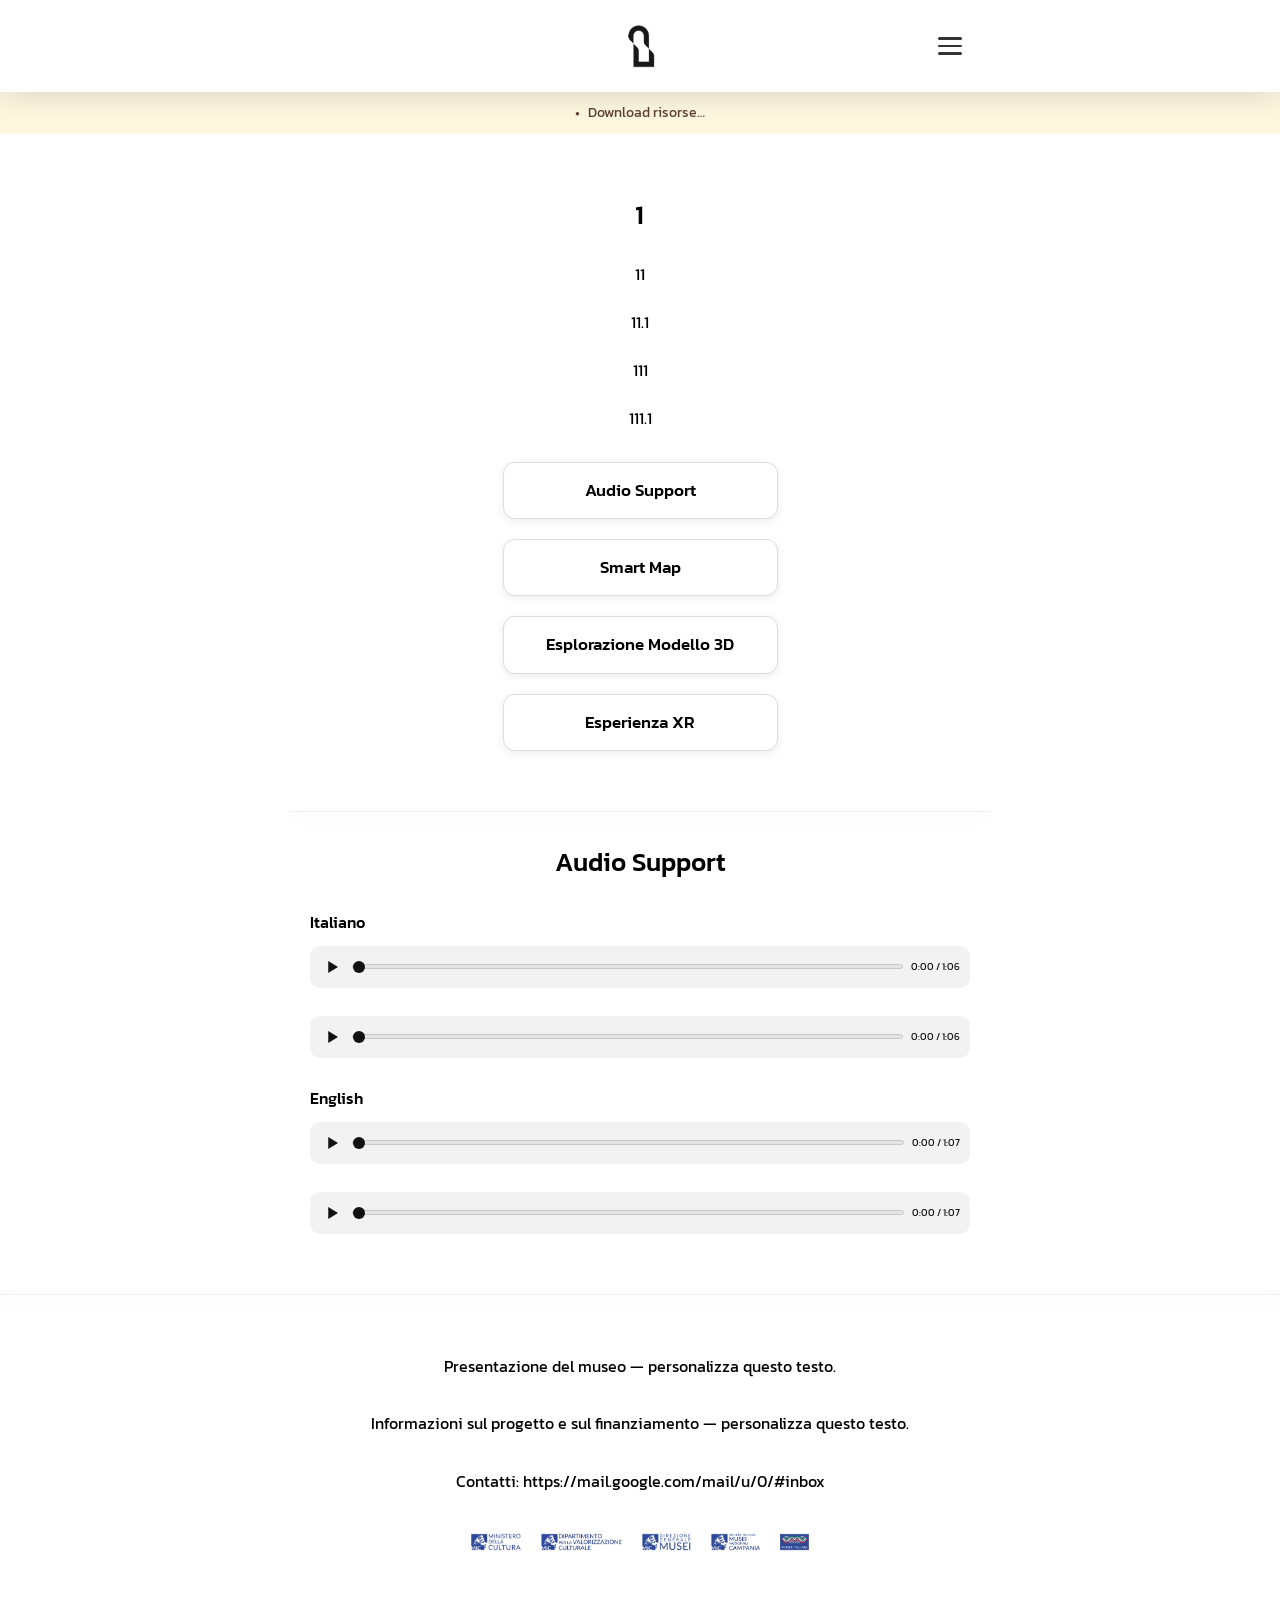
<file: index.html>
<!DOCTYPE html>
<html lang="it">
<head>
  <meta charset="UTF-8" />
  <meta name="viewport" content="width=device-width, initial-scale=1.0, maximum-scale=1.0, user-scalable=no" />
  <title>test da zero — Genius Loci</title>
  <meta name="theme-color" content="#a41d0e" />
  <link rel="preconnect" href="https://fonts.googleapis.com" />
  <link rel="preconnect" href="https://fonts.gstatic.com" crossorigin />
  <link href="https://fonts.googleapis.com/css2?family=Kanit:wght@300;400;500;600;700&display=swap" rel="stylesheet" />
  <link rel="stylesheet" href="./css/style.css" />
<link rel="manifest" href="./manifest.webmanifest"><link rel="apple-touch-icon" href="./images/icon-192.png"></head>
<body><div class="cache-banner" id="cacheBanner" role="status" aria-live="polite"><span class="cache-icon">●</span><span id="cacheText">Download risorse…</span><button id="cacheRetry" hidden>Riprova</button></div>
  <header class="header layout-header" id="top"><div class="header-inner"><div class="header-branding align-center"><img src="./images/3ab4b9b3-a9c4-4017-8905-adec929c5855.png" alt="museum-logo" class="layout-logo" data-logo-height="48" style="height:48px"></div><button class="burger-btn" id="burgerBtn" aria-label="Open menu"><span></span><span></span><span></span></button></div></header>
  <div class="menu-overlay" id="menuOverlay">
</div>
  <nav class="burger-menu" id="burgerMenu" data-filter-location="true" data-filter-placeholder="Seleziona il piano">
<div class="menu-header">
<img src="./images/3ab4b9b3-a9c4-4017-8905-adec929c5855.png" alt="museum-logo" class="layout-logo" data-logo-height="48" style="height:48px">
<button class="menu-close" id="menuClose" aria-label="Close menu">&times;</button>
</div>
<ul class="menu-list" id="menuList">
</ul>
<ul class="menu-list"><li class="menu-divider" aria-hidden="true"></li><li><a class="menu-link" id="menuColophon" href="./colophon/">Colophon</a></li></ul></nav>
  <main class="main-content">
<section class="section room-section" id="roomSection">
<h2 class="room-title" id="roomTitle">
</h2>
<div id="roomTexts"></div>
<div class="room-buttons" id="roomButtons"></div>
</section>
<section class="section audio-section" id="audio-support" hidden>
<h2 class="section-title">Audio Support</h2><div id="roomAudio"></div>
</section>
<section class="section video-section" id="video" hidden>
<h2 class="section-title">Video</h2><div id="roomVideo"></div>
</section>
<section class="section pdf-section" id="approfondimenti" hidden>
<h2 class="section-title">Approfondimenti</h2><div id="roomPDF"></div>
</section>
</main>
  <footer class="footer layout-footer"><div class="layout-footer-block align-center type-text" style="--footer-block-gap:20px;--footer-after-gap:32px;--footer-block-size:var(--style-footerSize)"><p class="layout-footer-text">Presentazione del museo — personalizza questo testo.</p></div><div class="layout-footer-block align-center type-text" style="--footer-block-gap:20px;--footer-after-gap:32px;--footer-block-size:var(--style-footerSize)"><p class="layout-footer-text">Informazioni sul progetto e sul finanziamento — personalizza questo testo.</p></div><div class="layout-footer-block align-center type-text" style="--footer-block-gap:20px;--footer-after-gap:32px;--footer-block-size:var(--style-footerSize)"><p class="layout-footer-text">Contatti: https://mail.google.com/mail/u/0/#inbox</p></div><div class="layout-footer-block align-center type-logos" style="--footer-block-gap:20px;--footer-after-gap:32px;--footer-block-size:var(--style-footerSize)"><div class="footer-logo-row align-center"><span class="footer-logo-cell"><img src="./images/partner-1.png" alt="Partner 1" class="layout-logo" data-logo-height="32" style="height:32px"></span><span class="footer-logo-cell"><img src="./images/partner-2.png" alt="Partner 2" class="layout-logo" data-logo-height="32" style="height:32px"></span><span class="footer-logo-cell"><img src="./images/partner-3.png" alt="Partner 3" class="layout-logo" data-logo-height="32" style="height:32px"></span><span class="footer-logo-cell"><img src="./images/partner-4.png" alt="Partner 4" class="layout-logo" data-logo-height="32" style="height:32px"></span><span class="footer-logo-cell"><img src="./images/partner-5.png" alt="Partner 5" class="layout-logo" data-logo-height="32" style="height:32px"></span></div></div></footer>
  <button class="back-to-top" id="backToTop" aria-label="Back to top">
<svg width="24" height="24" viewBox="0 0 24 24" fill="none" stroke="currentColor" stroke-width="2.5" stroke-linecap="round" stroke-linejoin="round">
<polyline points="18 15 12 9 6 15">
</polyline>
</svg>
</button>
  <script src="./js/app.js">
</script>
</body>
</html>
</file>
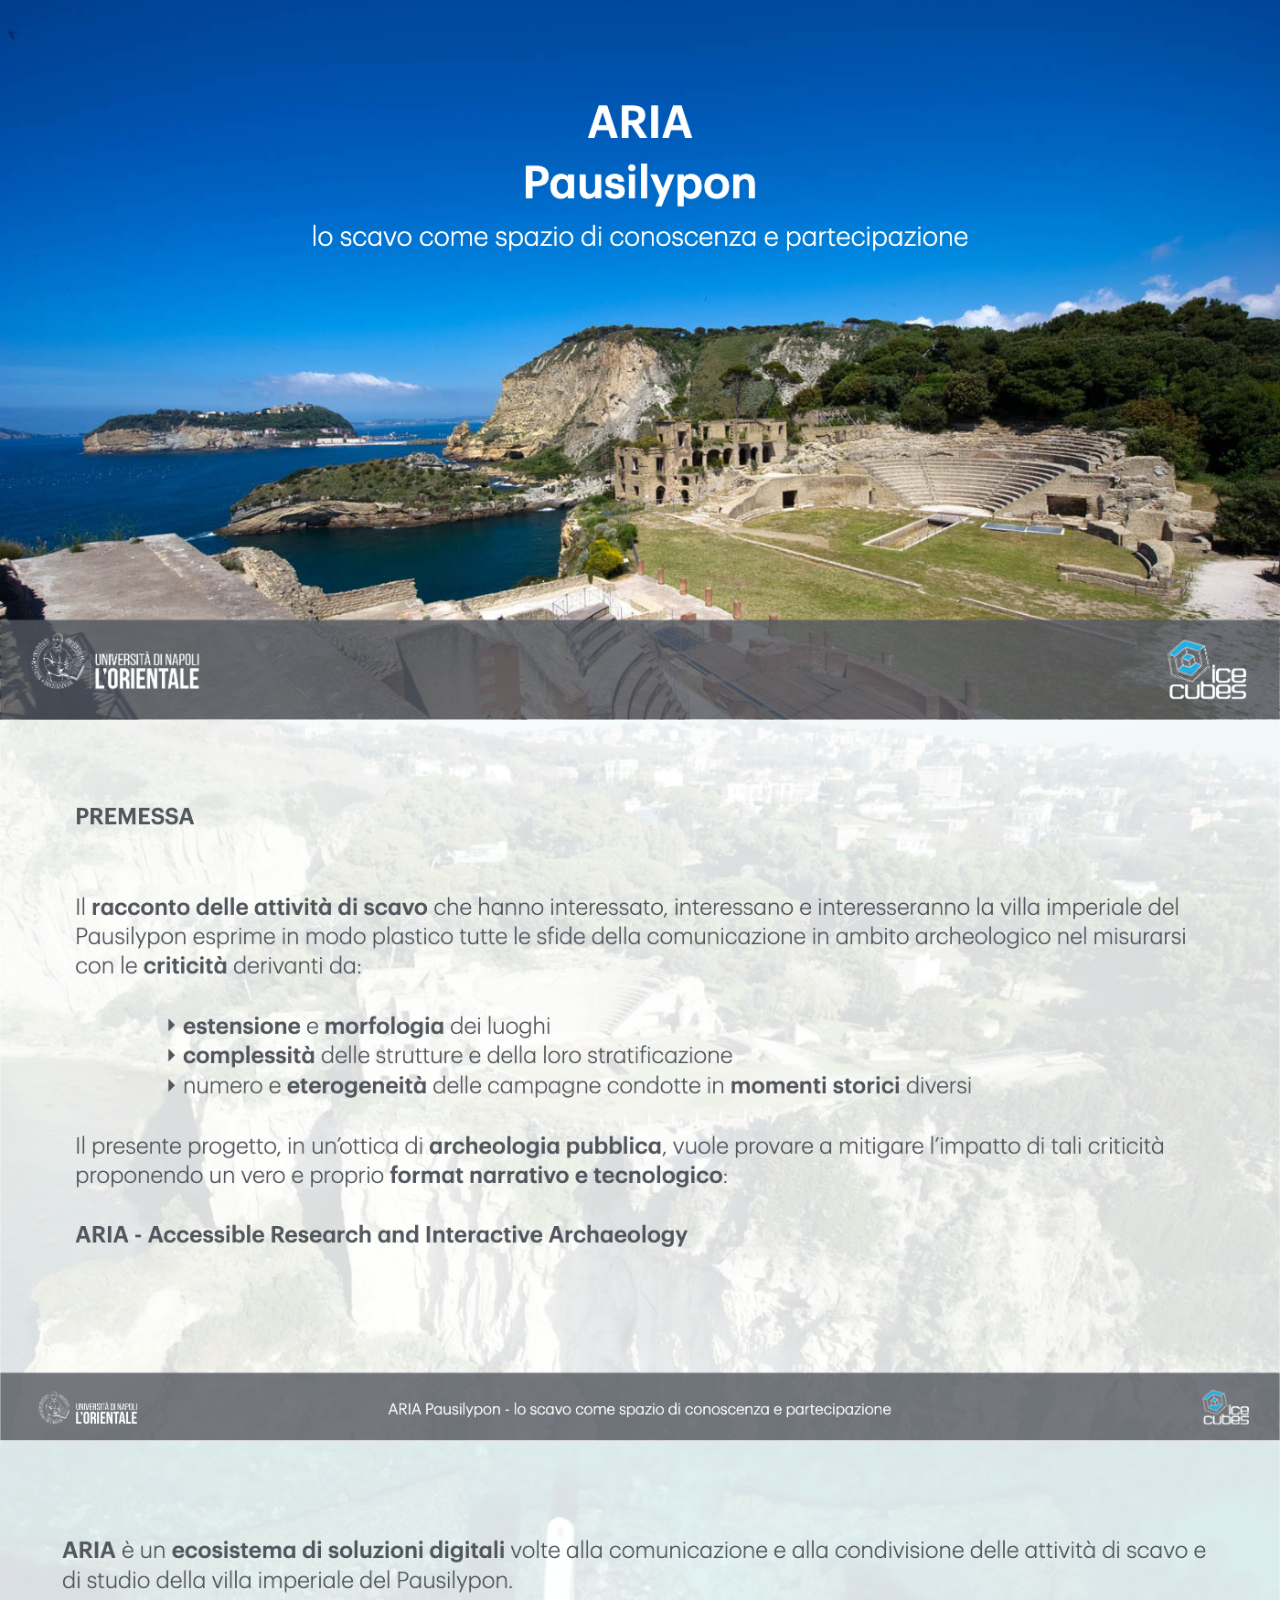
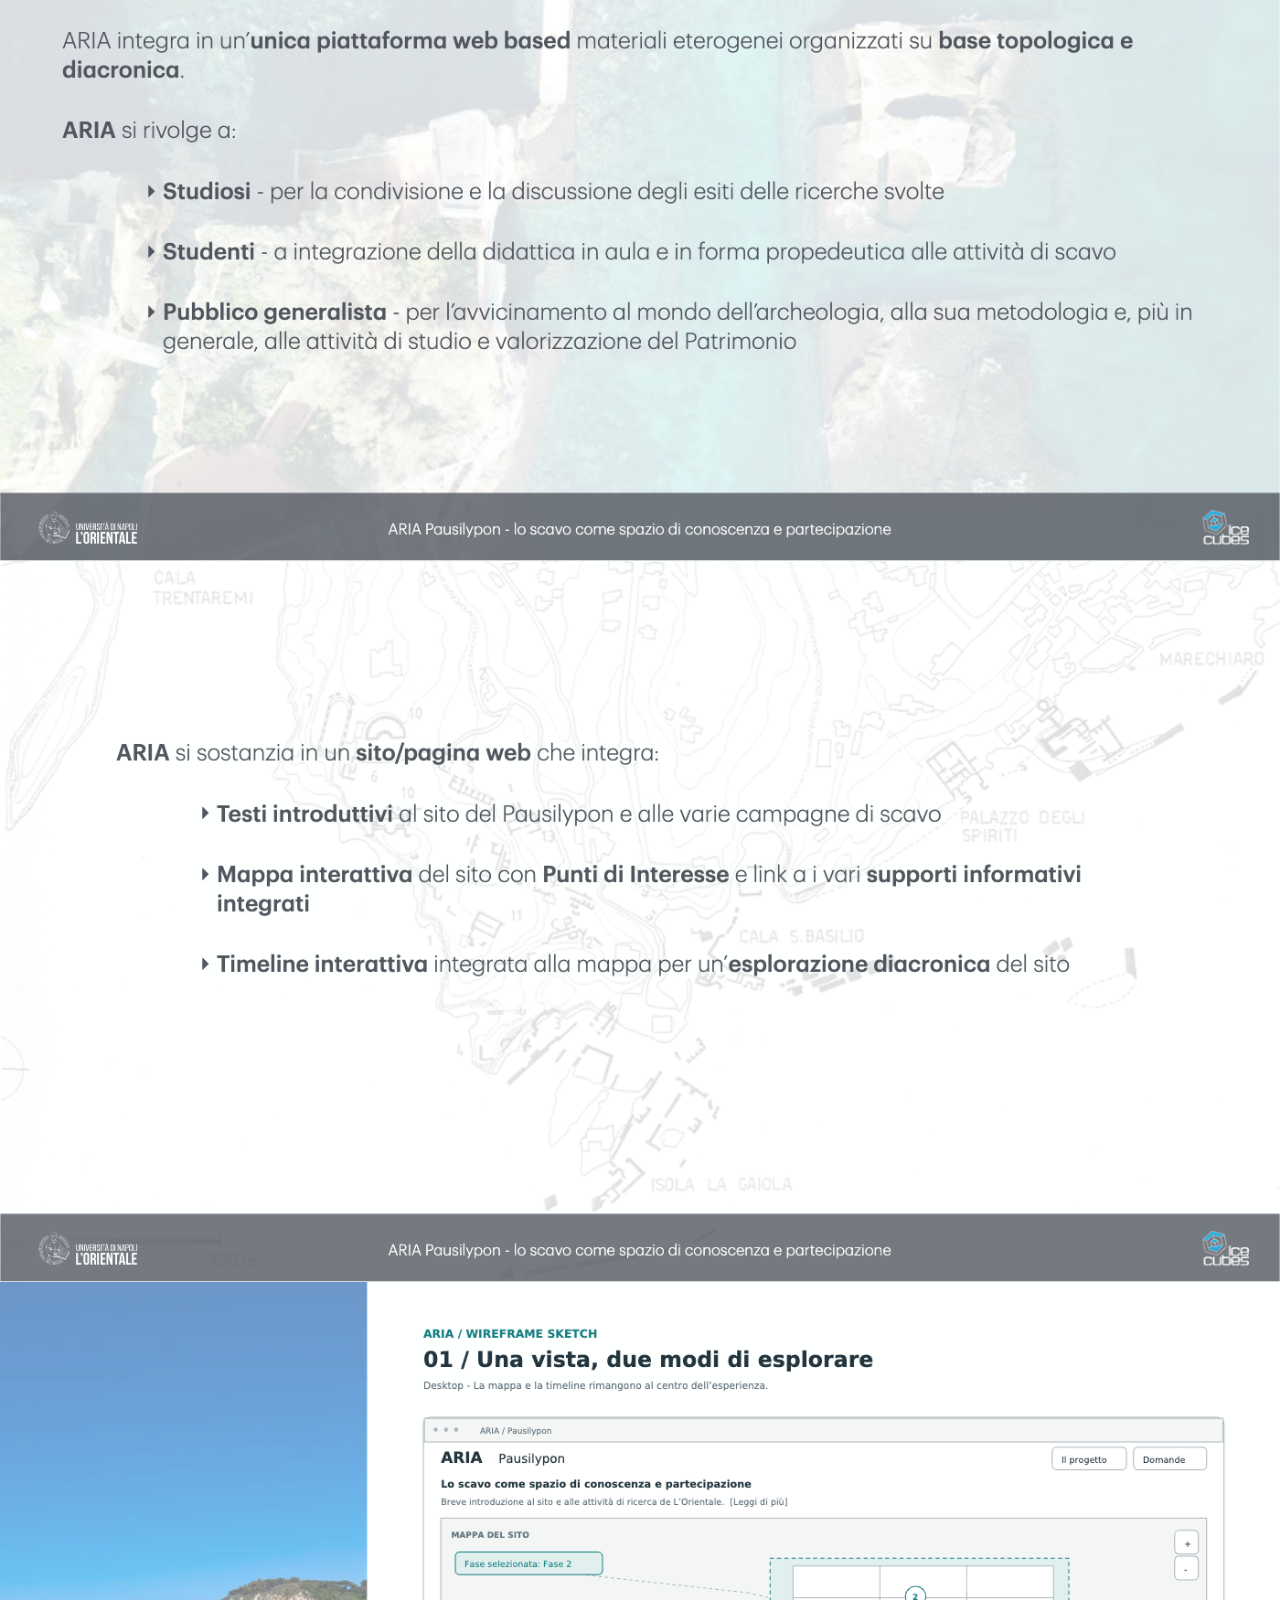
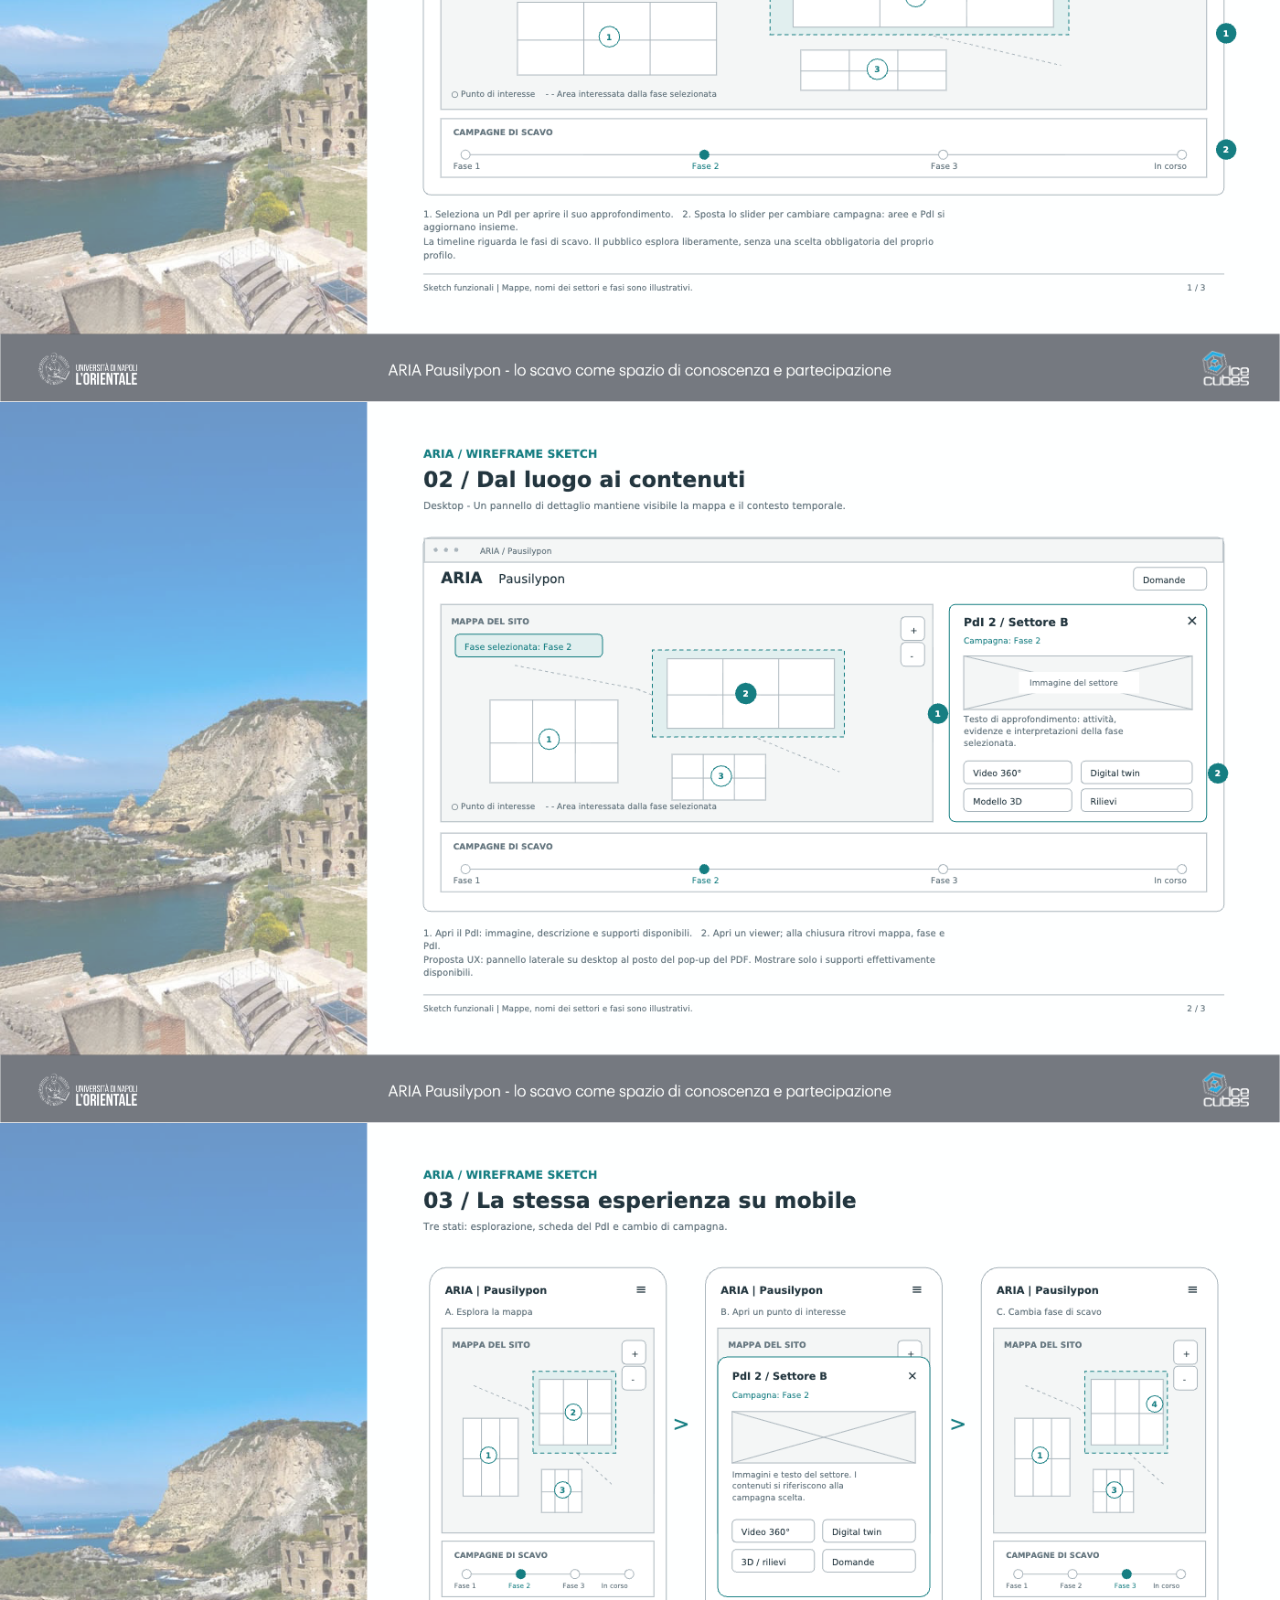
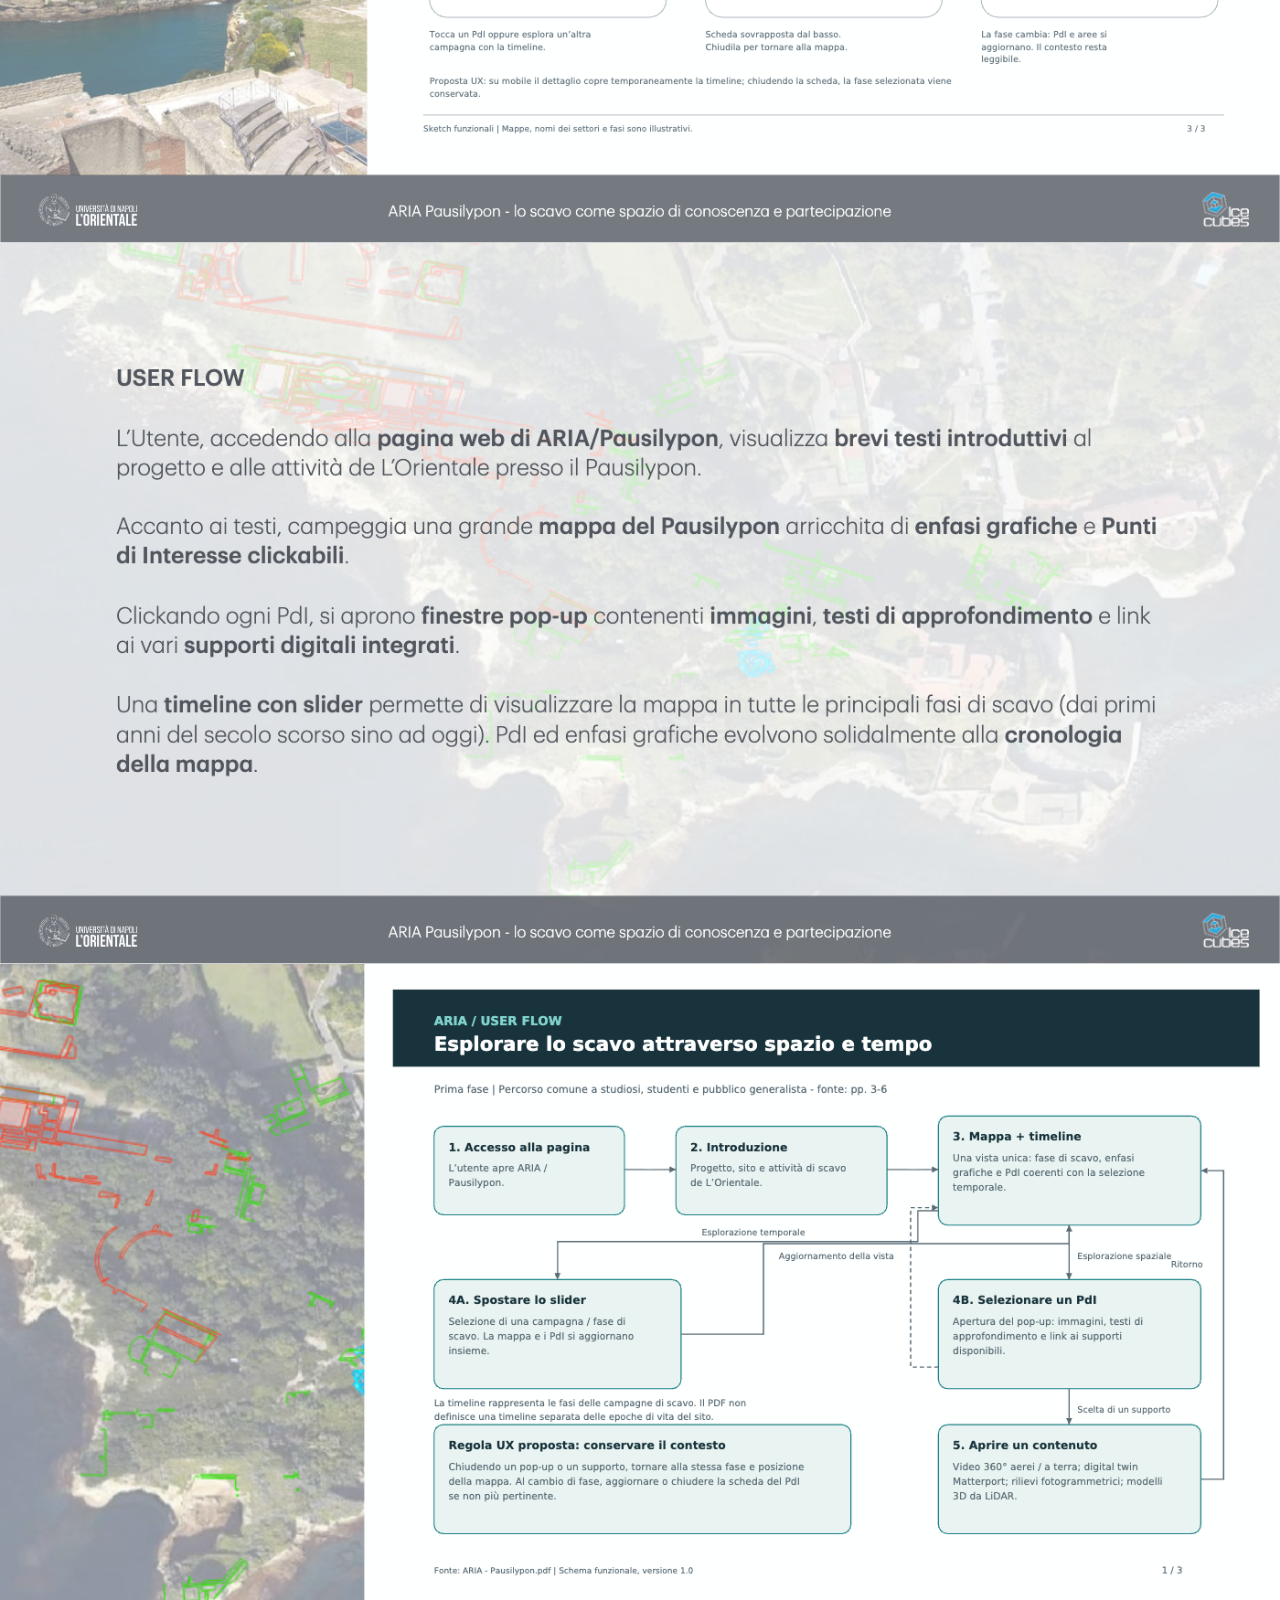
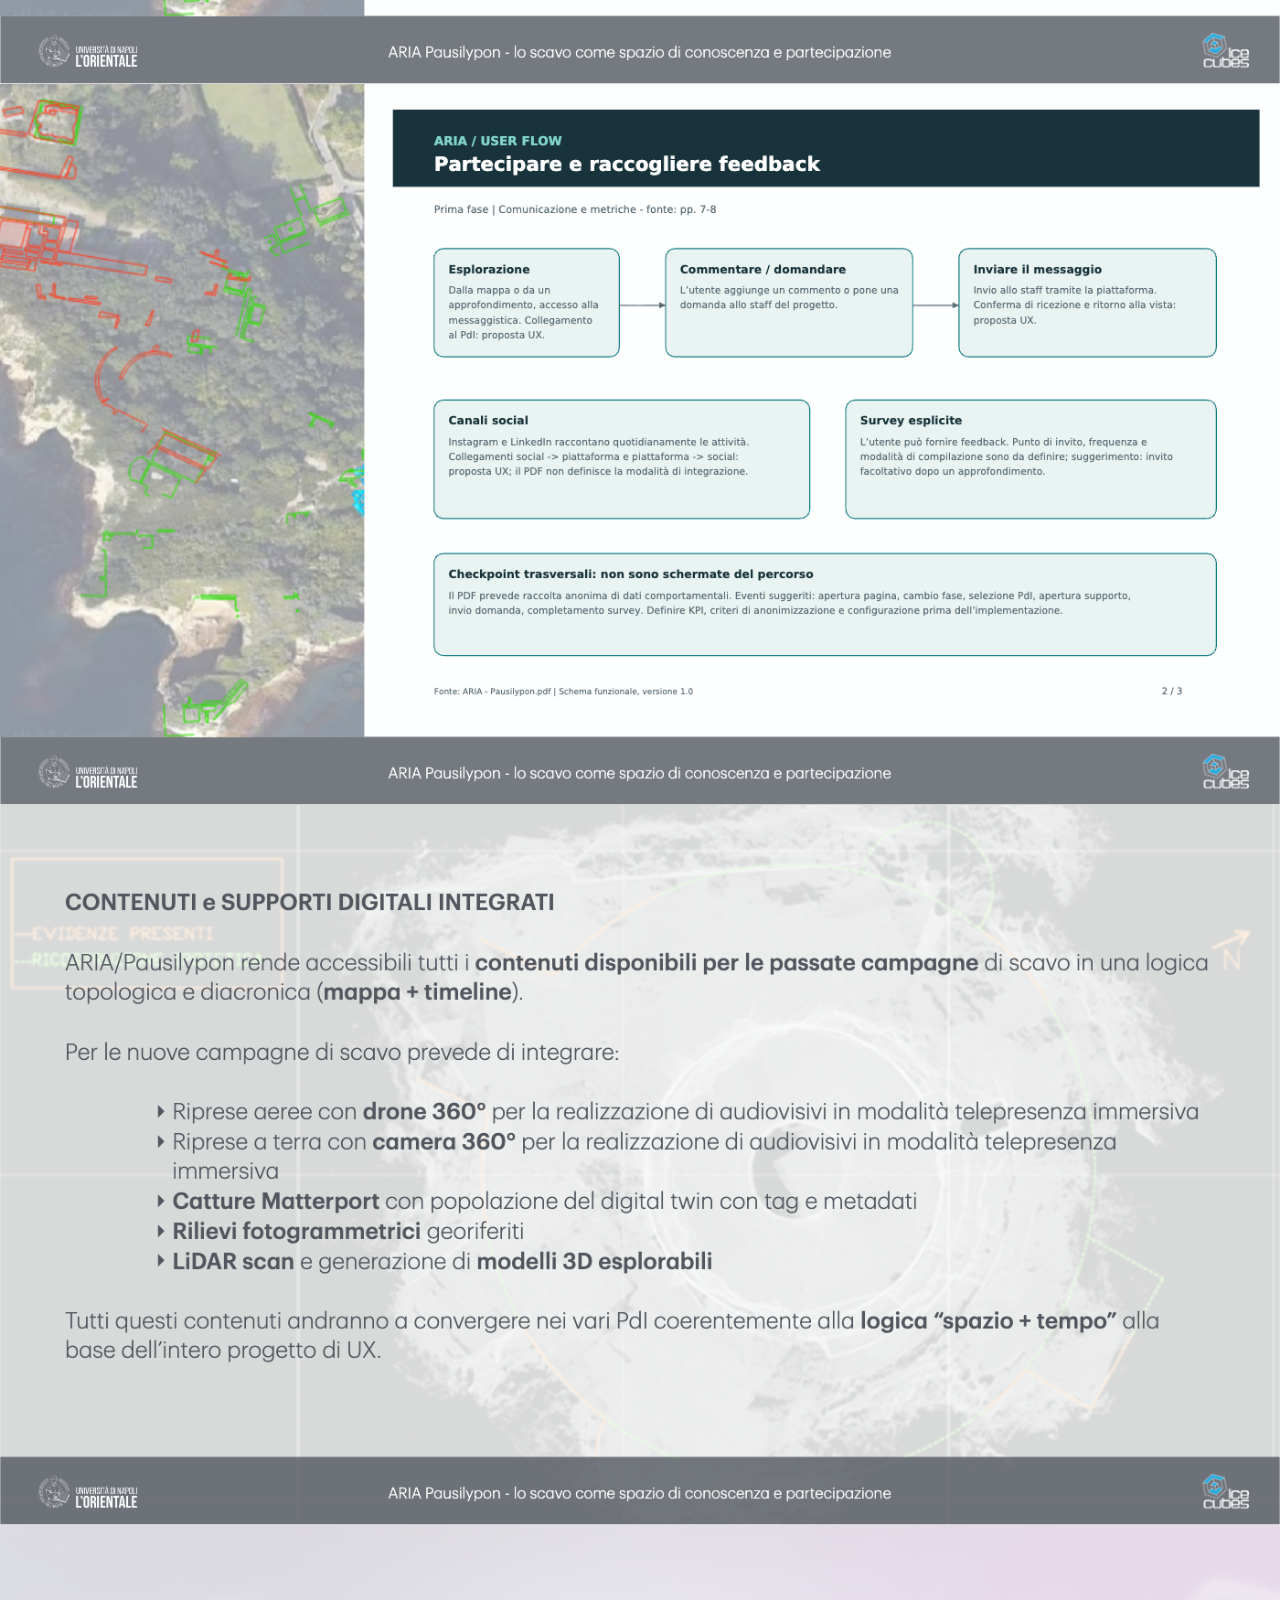
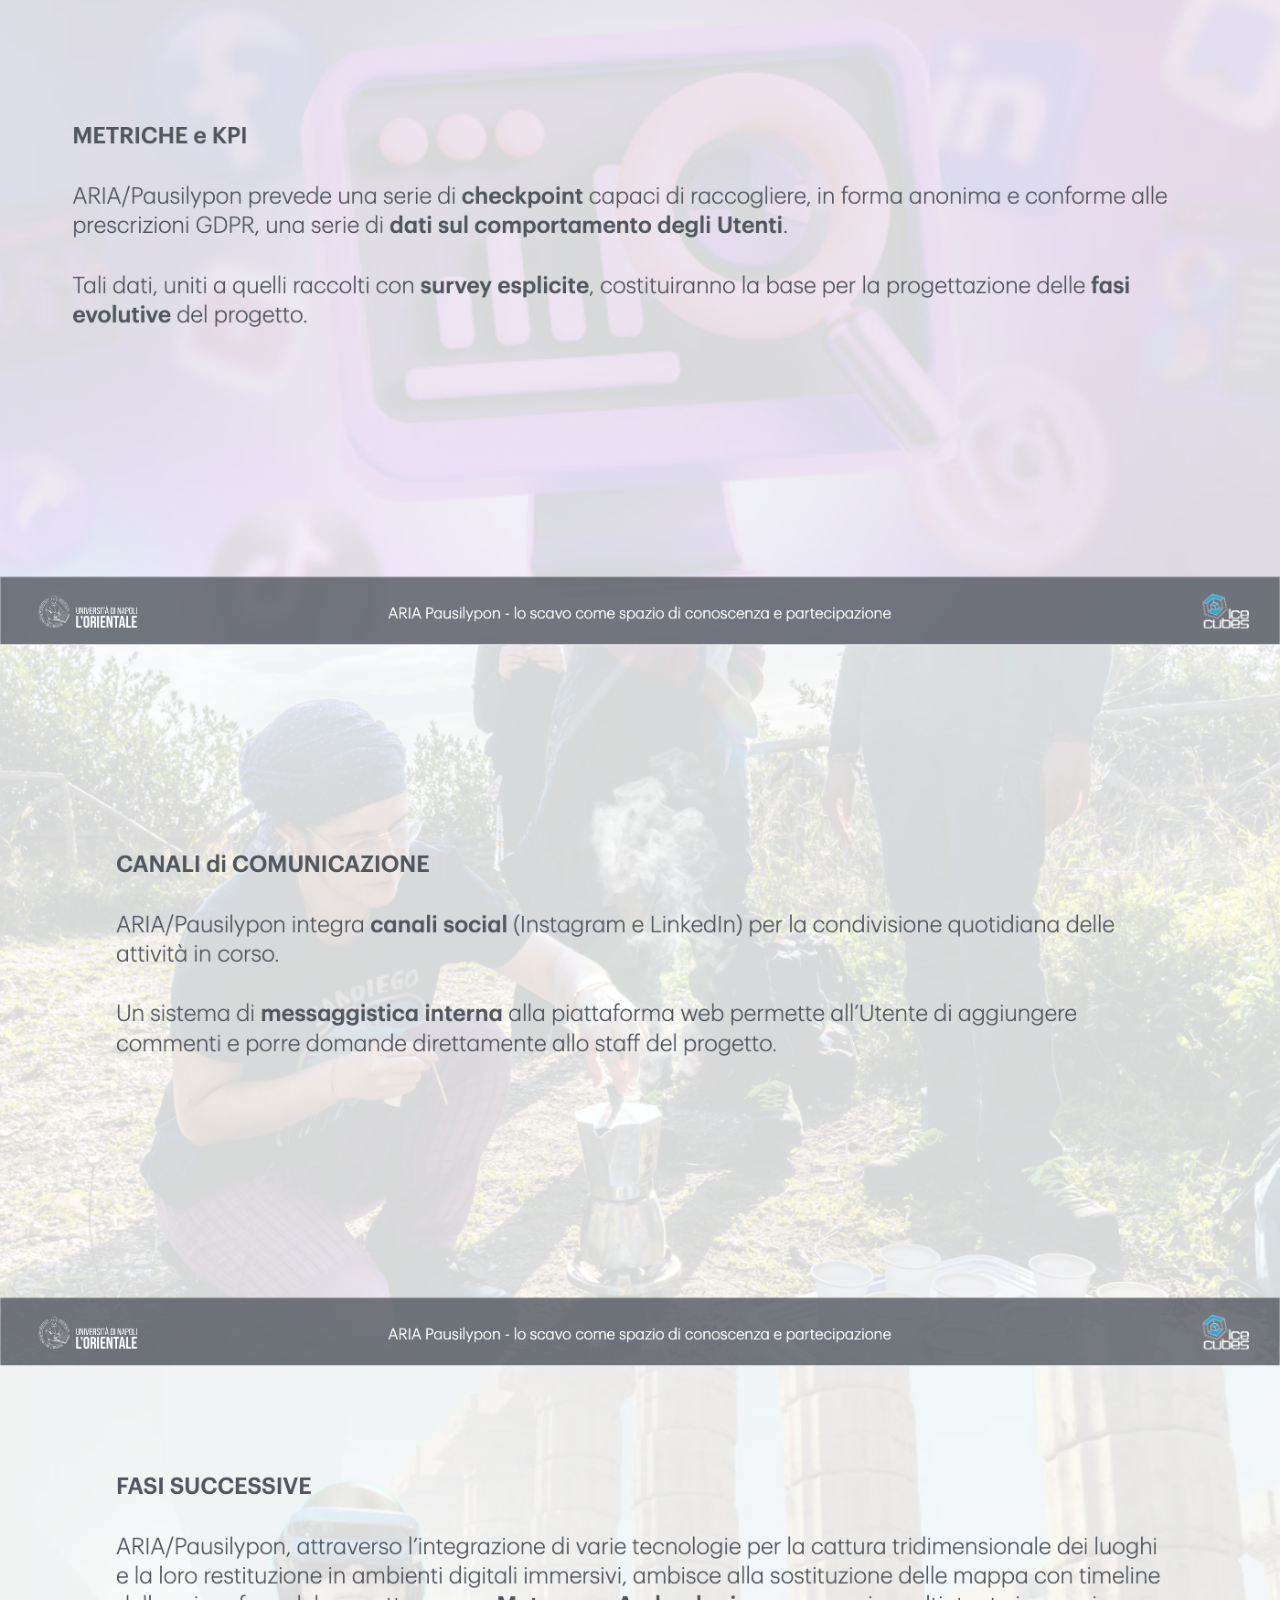
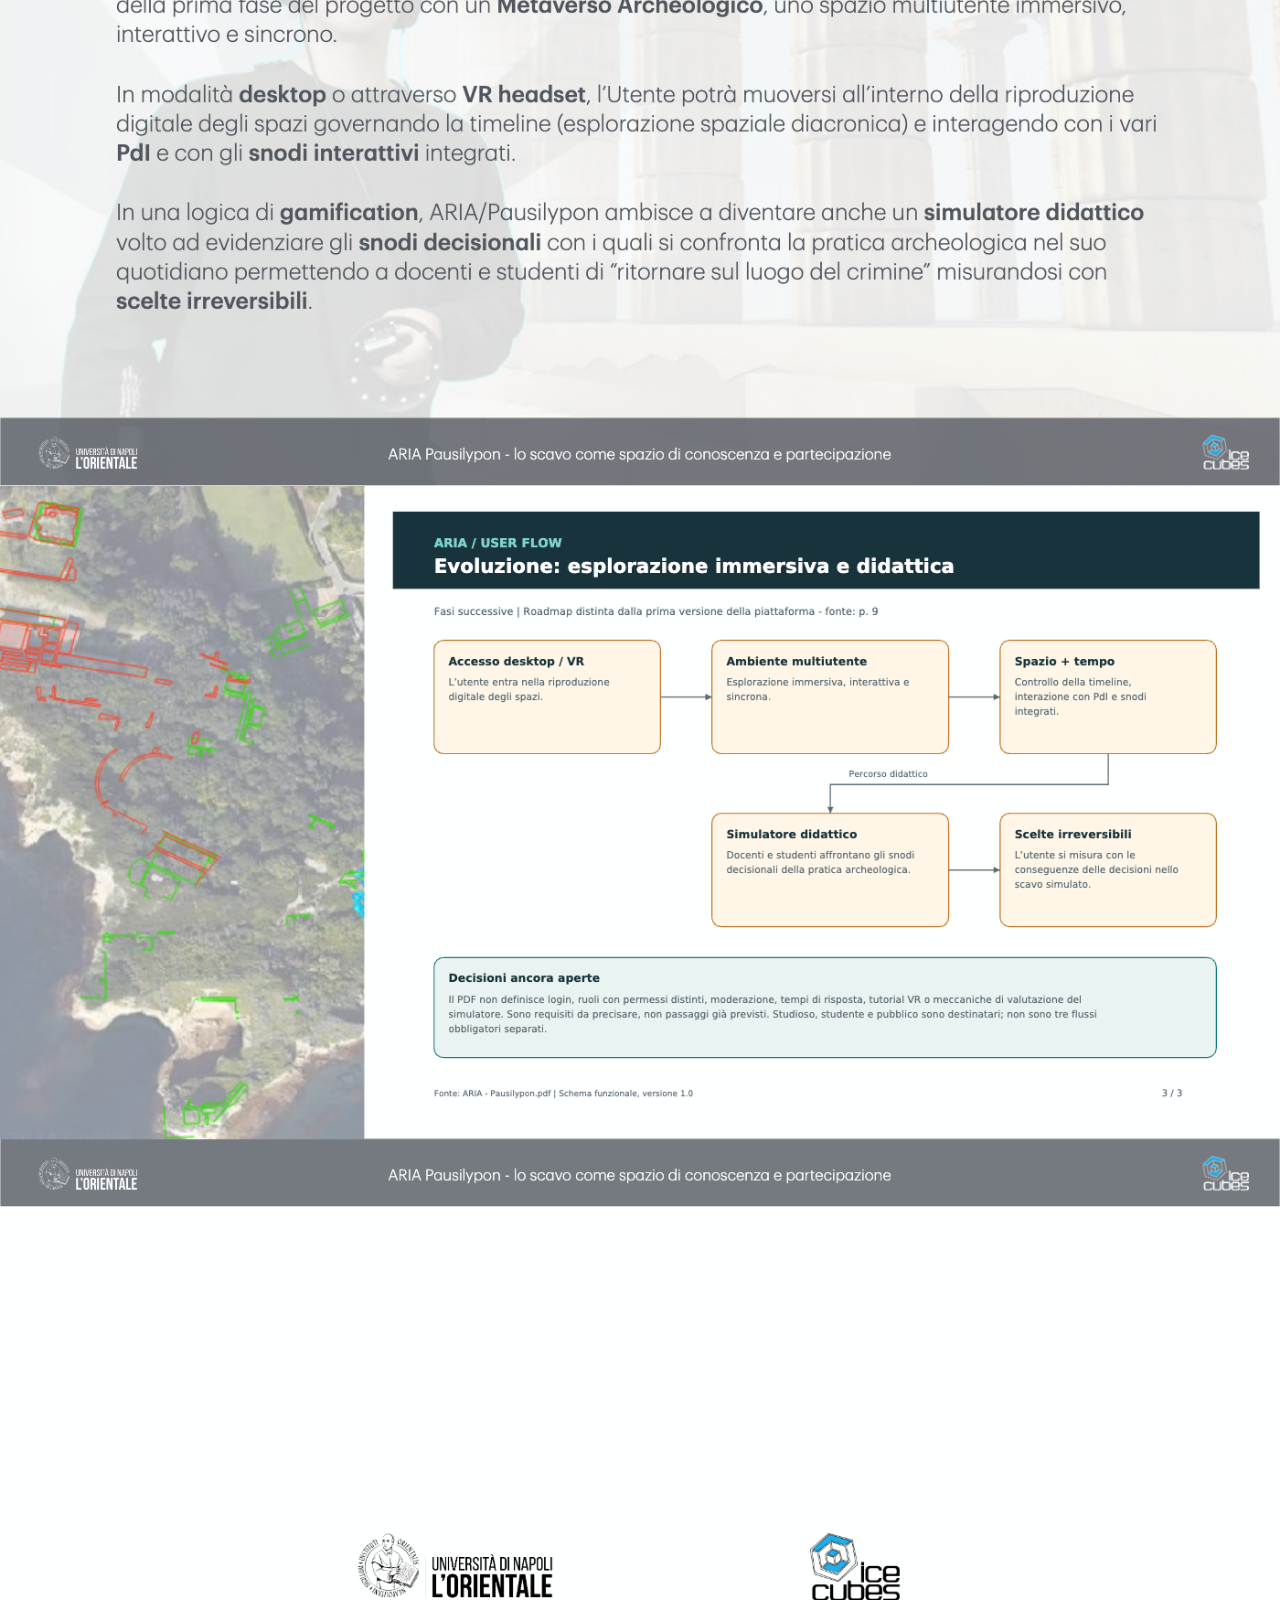
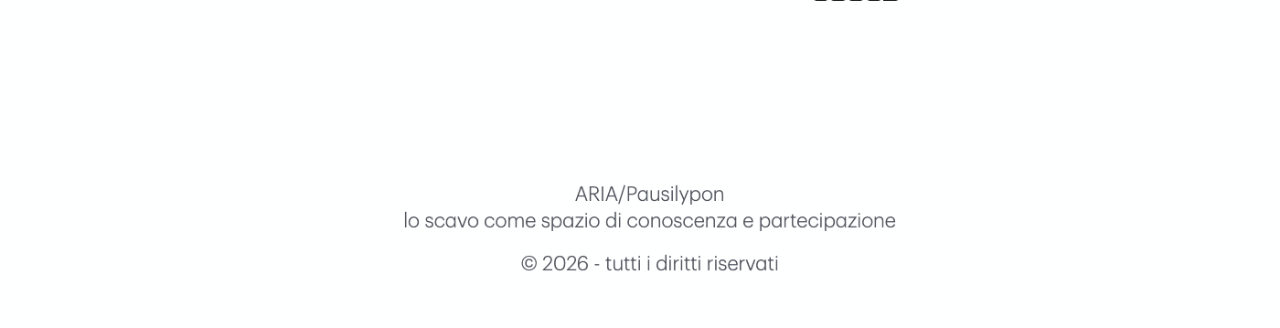
<file: colophon/index.html>
<!doctype html><html lang="it"><head><meta charset="utf-8"><meta name="viewport" content="width=device-width,initial-scale=1"><title>Colophon — test da zero</title><style>html,body{margin:0;padding:0;background:#fff}main{width:100%;margin:0;padding:0}figure{margin:0;padding:0}img{display:block;width:100%;height:auto;margin:0;padding:0}.sr-only{position:absolute;width:1px;height:1px;overflow:hidden;clip-path:inset(50%)}</style></head><body><main><figure><img src="pages/page-1.png" width="1400" height="788" alt="Colophon — pagina 1"><figcaption class="sr-only">ARIA  P a usilypon  lo sc a vo come sp a zio di conoscenz a   e p a rtecip a zione</figcaption></figure><figure><img src="pages/page-2.png" width="1400" height="788" alt="Colophon — pagina 2" loading="lazy"><figcaption class="sr-only">PREMESSA  Il   r a cconto delle   a ttivit à   di sc a vo   che h a nno interess a to, interess a no e interesser a nno l a   vill a   imperi a le del P a usilypon esprime in modo pl a stico tutte le s f ide dell a   comunic a zione in   a mbito   a rcheologico nel misur a rsi con le   criticit à   deriv a nti d a :  ‣   estensione   e   morfologi a   dei luoghi  ‣   complessit à   delle strutture e dell a   loro str a ti f ic a zione  ‣   numero e   eterogeneit à   delle c a mp a gne condotte in   momenti storici   diversi  Il presente progetto, in un’ottic a   di   a rcheologi a   pubblic a , vuole prov a re   a   mitig a re l’imp a tto di t a li criticit à  proponendo un vero e proprio   form a t n a rr a tivo e tecnologico :  ARIA - Accessible Rese a rch   a nd Inter a ctive Arch a eology  ARIA P a usilypon - lo sc a vo come sp a zio di conoscenz a   e p a rtecip a zione</figcaption></figure><figure><img src="pages/page-3.png" width="1400" height="788" alt="Colophon — pagina 3" loading="lazy"><figcaption class="sr-only">ARIA   è un   ecosistem a   di soluzioni digit a li   volte   a ll a   comunic a zione e   a ll a   condivisione delle   a ttivit à   di sc a vo e di studio dell a   vill a   imperi a le del P a usilypon.  ARIA integr a   in un’ unic a   pi a tt a form a   web b a sed   m a teri a li eterogenei org a nizz a ti su   b a se topologic a   e di a cronic a .  ARIA   si rivolge   a :  ‣   Studiosi   - per l a   condivisione e l a   discussione degli esiti delle ricerche svolte  ‣   Studenti   -   a   integr a zione dell a   did a ttic a   in   a ul a   e in form a   propedeutic a   a lle   a ttivit à   di sc a vo  ‣   Pubblico gener a list a   - per l’ a vvicin a mento   a l mondo dell’ a rcheologi a ,   a ll a   su a   metodologi a   e, più in gener a le,   a lle   a ttivit à   di studio e v a lorizz a zione del P a trimonio  ARIA P a usilypon - lo sc a vo come sp a zio di conoscenz a   e p a rtecip a zione</figcaption></figure><figure><img src="pages/page-4.png" width="1400" height="788" alt="Colophon — pagina 4" loading="lazy"><figcaption class="sr-only">ARIA   si sost a nzi a   in un   sito/p a gin a   web   che integr a :  ‣   Testi introduttivi   a l sito del P a usilypon e   a lle v a rie c a mp a gne di sc a vo  ‣   M a pp a   inter a ttiv a   del sito con   Punti di Interesse   e link   a   i v a ri   supporti inform a tivi integr a ti  ‣   Timeline inter a ttiv a   integr a t a   a ll a   m a pp a   per un’ esplor a zione di a cronic a   del sito  ARIA P a usilypon - lo sc a vo come sp a zio di conoscenz a   e p a rtecip a zione</figcaption></figure><figure><img src="pages/page-5.png" width="1400" height="788" alt="Colophon — pagina 5" loading="lazy"><figcaption class="sr-only">ARIA P a usilypon - lo sc a vo come sp a zio di conoscenz a   e p a rtecip a zione  ARIA / WIREFRAME SKETCH 01 / Una vista, due modi di esplorare  Desktop - La mappa e la timeline rimangono al centro dell’esperienza. Sketch funzionali | Mappe, nomi dei settori e fasi sono illustrativi.   1 / 3 ARIA / Pausilypon  ARIA   Pausilypon   Il progetto   Domande  Lo scavo come spazio di conoscenza e partecipazione  Breve introduzione al sito e alle attività di ricerca de L’Orientale.   [Leggi di più]  1 2 3 MAPPA DEL SITO  ○ Punto di interesse   - - Area interessata dalla fase selezionata + - Fase selezionata: Fase 2  CAMPAGNE DI SCAVO  Fase 1   Fase 2   Fase 3   In corso  1 2  1. Seleziona un PdI per aprire il suo approfondimento.   2. Sposta lo slider per cambiare campagna: aree e PdI si aggiornano insieme. La timeline riguarda le fasi di scavo. Il pubblico esplora liberamente, senza una scelta obbligatoria del proprio profilo.</figcaption></figure><figure><img src="pages/page-6.png" width="1400" height="788" alt="Colophon — pagina 6" loading="lazy"><figcaption class="sr-only">ARIA P a usilypon - lo sc a vo come sp a zio di conoscenz a   e p a rtecip a zione  ARIA / WIREFRAME SKETCH 02 / Dal luogo ai contenuti  Desktop - Un pannello di dettaglio mantiene visibile la mappa e il contesto temporale. Sketch funzionali | Mappe, nomi dei settori e fasi sono illustrativi.   2 / 3 ARIA / Pausilypon  ARIA   Pausilypon   Domande  1 2 3 MAPPA DEL SITO  ○ Punto di interesse   - - Area interessata dalla fase selezionata + - Fase selezionata: Fase 2  PdI 2 / Settore B   × Campagna: Fase 2 Immagine del settore Testo di approfondimento: attività, evidenze e interpretazioni della fase selezionata. Video 360°   Digital twin Modello 3D   Rilievi  CAMPAGNE DI SCAVO  Fase 1   Fase 2   Fase 3   In corso  1 2  1. Apri il PdI: immagine, descrizione e supporti disponibili.   2. Apri un viewer; alla chiusura ritrovi mappa, fase e PdI. Proposta UX: pannello laterale su desktop al posto del pop-up del PDF. Mostrare solo i supporti effettivamente disponibili.</figcaption></figure><figure><img src="pages/page-7.png" width="1400" height="788" alt="Colophon — pagina 7" loading="lazy"><figcaption class="sr-only">ARIA P a usilypon - lo sc a vo come sp a zio di conoscenz a   e p a rtecip a zione  ARIA / WIREFRAME SKETCH 03 / La stessa esperienza su mobile  Tre stati: esplorazione, scheda del PdI e cambio di campagna. Sketch funzionali | Mappe, nomi dei settori e fasi sono illustrativi.   3 / 3  ARIA | Pausilypon   ≡ A. Esplora la mappa  1 2 3 MAPPA DEL SITO  + -  CAMPAGNE DI SCAVO  Fase 1   Fase 2   Fase 3   In corso  ARIA | Pausilypon   ≡ B. Apri un punto di interesse  1 2 3 MAPPA DEL SITO  + - PdI 2 / Settore B   × Campagna: Fase 2 Immagini e testo del settore. I contenuti si riferiscono alla campagna scelta. Video 360°   Digital twin 3D / rilievi   Domande  ARIA | Pausilypon   ≡ C. Cambia fase di scavo  1 3 4 MAPPA DEL SITO  + -  CAMPAGNE DI SCAVO  Fase 1   Fase 2   Fase 3   In corso &gt;   &gt; Tocca un PdI oppure esplora un’altra campagna con la timeline. Scheda sovrapposta dal basso. Chiudila per tornare alla mappa. La fase cambia: PdI e aree si aggiornano. Il contesto resta leggibile. Proposta UX: su mobile il dettaglio copre temporaneamente la timeline; chiudendo la scheda, la fase selezionata viene conservata.</figcaption></figure><figure><img src="pages/page-8.png" width="1400" height="788" alt="Colophon — pagina 8" loading="lazy"><figcaption class="sr-only">USER FLOW  L’Utente,   a ccedendo   a ll a   p a gin a   web di ARIA/P a usilypon , visu a lizz a   brevi testi introduttivi   a l progetto e   a lle   a ttivit à   de L’Orient a le presso il P a usilypon. Acc a nto   a i testi, c a mpeggi a   un a   gr a nde   m a pp a   del P a usilypon   a rricchit a   di   enf a si gr a f iche   e   Punti di Interesse click a bili .  Click a ndo ogni PdI, si   a prono   f inestre pop-up   contenenti   imm a gini ,   testi di   a pprofondimento   e link  a i v a ri   supporti digit a li integr a ti .  Un a   timeline con slider   permette di visu a lizz a re l a   m a pp a   in tutte le princip a li f a si di sc a vo (d a i primi  a nni del secolo scorso sino   a d oggi). PdI ed enf a si gr a f iche evolvono solid a lmente   a ll a   cronologi a  dell a   m a pp a .  ARIA P a usilypon - lo sc a vo come sp a zio di conoscenz a   e p a rtecip a zione</figcaption></figure><figure><img src="pages/page-9.png" width="1400" height="788" alt="Colophon — pagina 9" loading="lazy"><figcaption class="sr-only">ARIA P a usilypon - lo sc a vo come sp a zio di conoscenz a   e p a rtecip a zione  ARIA / USER FLOW Esplorare lo scavo attraverso spazio e tempo  Prima fase | Percorso comune a studiosi, studenti e pubblico generalista - fonte: pp. 3-6 Fonte: ARIA - Pausilypon.pdf | Schema funzionale, versione 1.0   1 / 3  1. Accesso alla pagina  L’utente apre ARIA / Pausilypon.  2. Introduzione  Progetto, sito e attività di scavo de L’Orientale.  3. Mappa + timeline  Una vista unica: fase di scavo, enfasi grafiche e PdI coerenti con la selezione temporale.  4A. Spostare lo slider  Selezione di una campagna / fase di scavo. La mappa e i PdI si aggiornano insieme. Esplorazione temporale Aggiornamento della vista  4B. Selezionare un PdI  Apertura del pop-up: immagini, testi di approfondimento e link ai supporti disponibili. Esplorazione spaziale  5. Aprire un contenuto  Video 360° aerei / a terra; digital twin Matterport; rilievi fotogrammetrici; modelli 3D da LiDAR. Scelta di un supporto Ritorno  Regola UX proposta: conservare il contesto  Chiudendo un pop-up o un supporto, tornare alla stessa fase e posizione della mappa. Al cambio di fase, aggiornare o chiudere la scheda del PdI se non più pertinente. La timeline rappresenta le fasi delle campagne di scavo. Il PDF non definisce una timeline separata delle epoche di vita del sito.</figcaption></figure><figure><img src="pages/page-10.png" width="1400" height="788" alt="Colophon — pagina 10" loading="lazy"><figcaption class="sr-only">ARIA P a usilypon - lo sc a vo come sp a zio di conoscenz a   e p a rtecip a zione  ARIA / USER FLOW Partecipare e raccogliere feedback  Prima fase | Comunicazione e metriche - fonte: pp. 7-8 Fonte: ARIA - Pausilypon.pdf | Schema funzionale, versione 1.0   2 / 3  Esplorazione  Dalla mappa o da un approfondimento, accesso alla messaggistica. Collegamento al PdI: proposta UX.  Commentare / domandare  L’utente aggiunge un commento o pone una domanda allo staff del progetto.  Inviare il messaggio  Invio allo staff tramite la piattaforma. Conferma di ricezione e ritorno alla vista: proposta UX.  Canali social  Instagram e LinkedIn raccontano quotidianamente le attività. Collegamenti social -&gt; piattaforma e piattaforma -&gt; social: proposta UX; il PDF non definisce la modalità di integrazione.  Survey esplicite  L’utente può fornire feedback. Punto di invito, frequenza e modalità di compilazione sono da definire; suggerimento: invito facoltativo dopo un approfondimento.  Checkpoint trasversali: non sono schermate del percorso  Il PDF prevede raccolta anonima di dati comportamentali. Eventi suggeriti: apertura pagina, cambio fase, selezione PdI, apertura supporto, invio domanda, completamento survey. Definire KPI, criteri di anonimizzazione e configurazione prima dell’implementazione.</figcaption></figure><figure><img src="pages/page-11.png" width="1400" height="788" alt="Colophon — pagina 11" loading="lazy"><figcaption class="sr-only">CONTENUTI e SUPPORTI DIGITALI INTEGRATI  ARIA/P a usilypon rende   a ccessibili tutti i   contenuti disponibili per le p a ss a te c a mp a gne   di sc a vo in un a   logic a  topologic a   e di a cronic a   ( m a pp a   + timeline ).  Per le nuove c a mp a gne di sc a vo prevede di integr a re:  ‣   Riprese   a eree con   drone 360°   per l a   re a lizz a zione di   a udiovisivi in mod a lit à   telepresenz a   immersiv a  ‣   Riprese   a   terr a   con   c a mer a   360°   per l a   re a lizz a zione di   a udiovisivi in mod a lit à   telepresenz a  immersiv a  ‣   C a tture M a tterport   con popol a zione del digit a l twin con t a g e met a d a ti  ‣   Rilievi fotogr a mmetrici   georiferiti  ‣   LiDAR sc a n   e gener a zione di   modelli 3D esplor a bili  Tutti questi contenuti   a ndr a nno   a   convergere nei v a ri PdI coerentemente   a ll a   logic a   “sp a zio + tempo”   a ll a  b a se dell’intero progetto di UX.  ARIA P a usilypon - lo sc a vo come sp a zio di conoscenz a   e p a rtecip a zione</figcaption></figure><figure><img src="pages/page-12.png" width="1400" height="788" alt="Colophon — pagina 12" loading="lazy"><figcaption class="sr-only">METRICHE e KPI  ARIA/P a usilypon prevede un a   serie di   checkpoint   c a p a ci di r a ccogliere, in form a   a nonim a   e conforme   a lle prescrizioni GDPR, un a   serie di   d a ti sul comport a mento degli Utenti .  T a li d a ti, uniti   a   quelli r a ccolti con   survey esplicite , costituir a nno l a   b a se per l a   progett a zione delle   f a si evolutive   del progetto.  ARIA P a usilypon - lo sc a vo come sp a zio di conoscenz a   e p a rtecip a zione</figcaption></figure><figure><img src="pages/page-13.png" width="1400" height="788" alt="Colophon — pagina 13" loading="lazy"><figcaption class="sr-only">CANALI di COMUNICAZIONE  ARIA/P a usilypon integr a   c a n a li soci a l   (Inst a gr a m e LinkedIn) per l a   condivisione quotidi a n a   delle  a ttivit à   in corso.  Un sistem a   di   mess a ggistic a   intern a   a ll a   pi a tt a form a   web permette   a ll’Utente di   a ggiungere commenti e porre dom a nde dirett a mente   a llo st a ff   del progetto.  ARIA P a usilypon - lo sc a vo come sp a zio di conoscenz a   e p a rtecip a zione</figcaption></figure><figure><img src="pages/page-14.png" width="1400" height="788" alt="Colophon — pagina 14" loading="lazy"><figcaption class="sr-only">FASI SUCCESSIVE  ARIA/P a usilypon,   a ttr a verso l’integr a zione di v a rie tecnologie per l a   c a ttur a   tridimension a le dei luoghi e l a   loro restituzione in   a mbienti digit a li immersivi,   a mbisce   a ll a   sostituzione delle m a pp a   con timeline dell a   prim a   f a se del progetto con un   Met a verso Archeologico , uno sp a zio multiutente immersivo, inter a ttivo e sincrono.  In mod a lit à   desktop   o   a ttr a verso   VR he a dset , l’Utente potr à   muoversi   a ll’interno dell a   riproduzione digit a le degli sp a zi govern a ndo l a   timeline (esplor a zione sp a zi a le di a cronic a ) e inter a gendo con i v a ri  PdI   e con gli   snodi inter a ttivi   integr a ti.  In un a   logic a   di   g a mi f ic a tion , ARIA/P a usilypon   a mbisce   a   divent a re   a nche un   simul a tore did a ttico  volto   a d evidenzi a re gli   snodi decision a li   con i qu a li si confront a   l a   pr a tic a   a rcheologic a   nel suo quotidi a no permettendo   a   docenti e studenti di “ritorn a re sul luogo del crimine” misur a ndosi con  scelte irreversibili .  ARIA P a usilypon - lo sc a vo come sp a zio di conoscenz a   e p a rtecip a zione</figcaption></figure><figure><img src="pages/page-15.png" width="1400" height="788" alt="Colophon — pagina 15" loading="lazy"><figcaption class="sr-only">ARIA P a usilypon - lo sc a vo come sp a zio di conoscenz a   e p a rtecip a zione  ARIA / USER FLOW Evoluzione: esplorazione immersiva e didattica  Fasi successive | Roadmap distinta dalla prima versione della piattaforma - fonte: p. 9 Fonte: ARIA - Pausilypon.pdf | Schema funzionale, versione 1.0   3 / 3  Accesso desktop / VR  L’utente entra nella riproduzione digitale degli spazi.  Ambiente multiutente  Esplorazione immersiva, interattiva e sincrona.  Spazio + tempo  Controllo della timeline, interazione con PdI e snodi integrati.  Simulatore didattico  Docenti e studenti affrontano gli snodi decisionali della pratica archeologica.  Scelte irreversibili  L’utente si misura con le conseguenze delle decisioni nello scavo simulato. Percorso didattico  Decisioni ancora aperte  Il PDF non definisce login, ruoli con permessi distinti, moderazione, tempi di risposta, tutorial VR o meccaniche di valutazione del simulatore. Sono requisiti da precisare, non passaggi già previsti. Studioso, studente e pubblico sono destinatari; non sono tre flussi obbligatori separati.</figcaption></figure><figure><img src="pages/page-16.png" width="1400" height="788" alt="Colophon — pagina 16" loading="lazy"><figcaption class="sr-only">ARIA/P a usilypon  lo sc a vo come sp a zio di conoscenz a   e p a rtecip a zione  © 2026 - tutti i diritti riserv a ti</figcaption></figure></main></body></html>
</file>
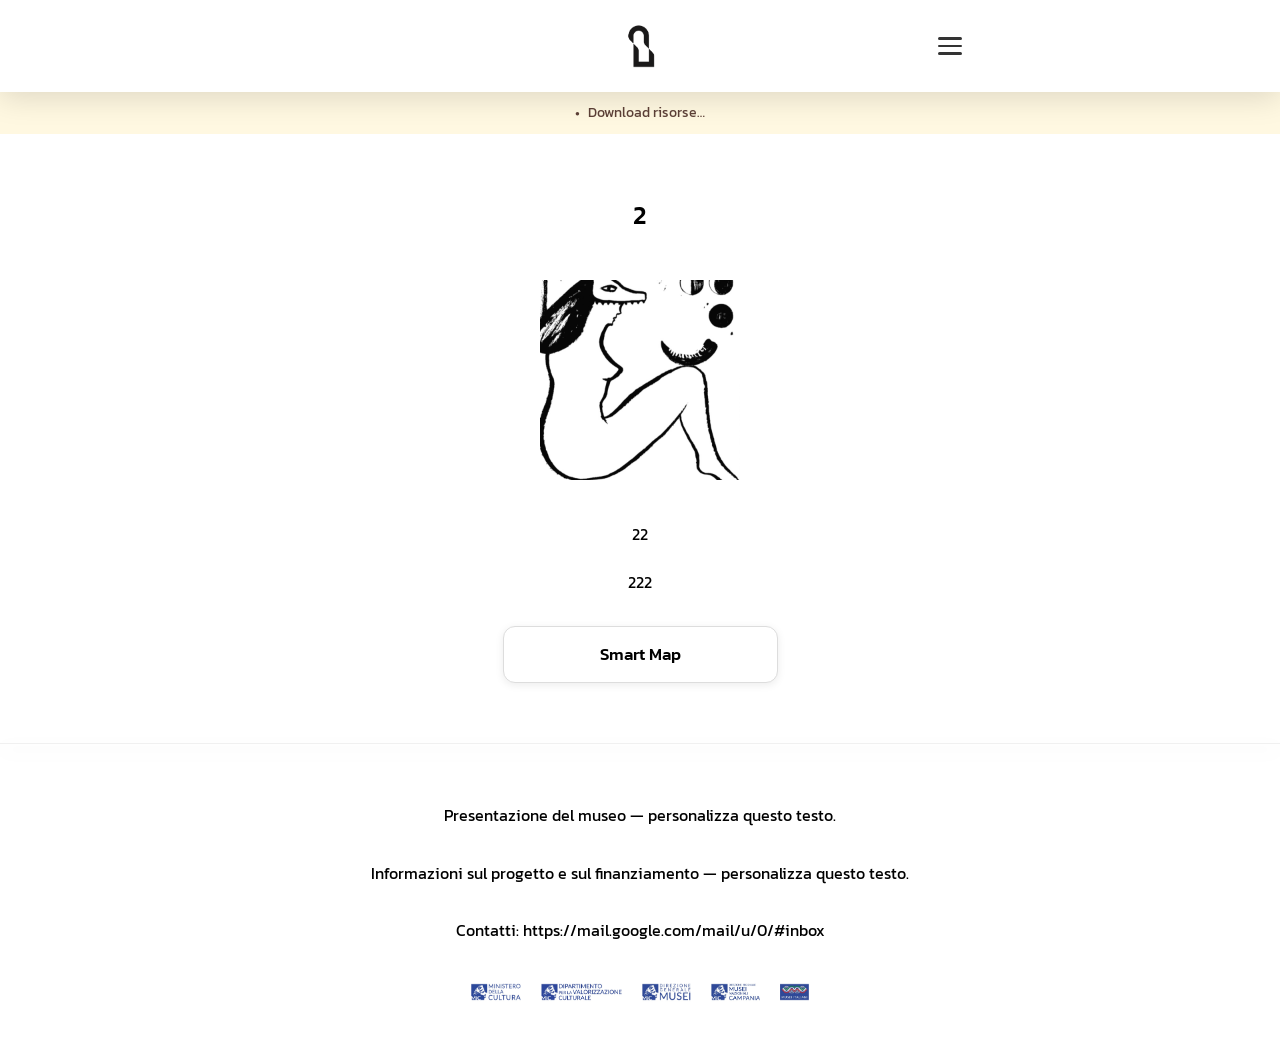
<file: piano-0/pannello-02/index.html>
<!DOCTYPE html>
<html lang="it">
<head><base href="../../">
  <meta charset="UTF-8" />
  <meta name="viewport" content="width=device-width, initial-scale=1.0, maximum-scale=1.0, user-scalable=no" />
  <title>test da zero — Genius Loci</title>
  <meta name="theme-color" content="#a41d0e" />
  <link rel="preconnect" href="https://fonts.googleapis.com" />
  <link rel="preconnect" href="https://fonts.gstatic.com" crossorigin />
  <link href="https://fonts.googleapis.com/css2?family=Kanit:wght@300;400;500;600;700&display=swap" rel="stylesheet" />
  <link rel="stylesheet" href="./css/style.css" />
<link rel="manifest" href="./manifest.webmanifest"><link rel="apple-touch-icon" href="./images/icon-192.png"></head>
<body data-room="pannello-02"><div class="cache-banner" id="cacheBanner" role="status" aria-live="polite"><span class="cache-icon">●</span><span id="cacheText">Download risorse…</span><button id="cacheRetry" hidden>Riprova</button></div>
  <header class="header layout-header" id="top"><div class="header-inner"><div class="header-branding align-center"><img src="./images/3ab4b9b3-a9c4-4017-8905-adec929c5855.png" alt="museum-logo" class="layout-logo" data-logo-height="48" style="height:48px"></div><button class="burger-btn" id="burgerBtn" aria-label="Open menu"><span></span><span></span><span></span></button></div></header>
  <div class="menu-overlay" id="menuOverlay">
</div>
  <nav class="burger-menu" id="burgerMenu" data-filter-location="true" data-filter-placeholder="Seleziona il piano">
<div class="menu-header">
<img src="./images/3ab4b9b3-a9c4-4017-8905-adec929c5855.png" alt="museum-logo" class="layout-logo" data-logo-height="48" style="height:48px">
<button class="menu-close" id="menuClose" aria-label="Close menu">&times;</button>
</div>
<ul class="menu-list" id="menuList">
</ul>
<ul class="menu-list"><li class="menu-divider" aria-hidden="true"></li><li><a class="menu-link" id="menuColophon" href="./colophon/">Colophon</a></li></ul></nav>
  <main class="main-content">
<section class="section room-section" id="roomSection">
<h2 class="room-title" id="roomTitle">
</h2>
<div id="roomTexts"></div>
<div class="room-buttons" id="roomButtons"></div>
</section>
<section class="section audio-section" id="audio-support" hidden>
<h2 class="section-title">Audio Support</h2><div id="roomAudio"></div>
</section>
<section class="section video-section" id="video" hidden>
<h2 class="section-title">Video</h2><div id="roomVideo"></div>
</section>
<section class="section pdf-section" id="approfondimenti" hidden>
<h2 class="section-title">Approfondimenti</h2><div id="roomPDF"></div>
</section>
</main>
  <footer class="footer layout-footer"><div class="layout-footer-block align-center type-text" style="--footer-block-gap:20px;--footer-after-gap:32px;--footer-block-size:var(--style-footerSize)"><p class="layout-footer-text">Presentazione del museo — personalizza questo testo.</p></div><div class="layout-footer-block align-center type-text" style="--footer-block-gap:20px;--footer-after-gap:32px;--footer-block-size:var(--style-footerSize)"><p class="layout-footer-text">Informazioni sul progetto e sul finanziamento — personalizza questo testo.</p></div><div class="layout-footer-block align-center type-text" style="--footer-block-gap:20px;--footer-after-gap:32px;--footer-block-size:var(--style-footerSize)"><p class="layout-footer-text">Contatti: https://mail.google.com/mail/u/0/#inbox</p></div><div class="layout-footer-block align-center type-logos" style="--footer-block-gap:20px;--footer-after-gap:32px;--footer-block-size:var(--style-footerSize)"><div class="footer-logo-row align-center"><span class="footer-logo-cell"><img src="./images/partner-1.png" alt="Partner 1" class="layout-logo" data-logo-height="32" style="height:32px"></span><span class="footer-logo-cell"><img src="./images/partner-2.png" alt="Partner 2" class="layout-logo" data-logo-height="32" style="height:32px"></span><span class="footer-logo-cell"><img src="./images/partner-3.png" alt="Partner 3" class="layout-logo" data-logo-height="32" style="height:32px"></span><span class="footer-logo-cell"><img src="./images/partner-4.png" alt="Partner 4" class="layout-logo" data-logo-height="32" style="height:32px"></span><span class="footer-logo-cell"><img src="./images/partner-5.png" alt="Partner 5" class="layout-logo" data-logo-height="32" style="height:32px"></span></div></div></footer>
  <button class="back-to-top" id="backToTop" aria-label="Back to top">
<svg width="24" height="24" viewBox="0 0 24 24" fill="none" stroke="currentColor" stroke-width="2.5" stroke-linecap="round" stroke-linejoin="round">
<polyline points="18 15 12 9 6 15">
</polyline>
</svg>
</button>
  <script src="./js/app.js">
</script>
</body>
</html>
</file>
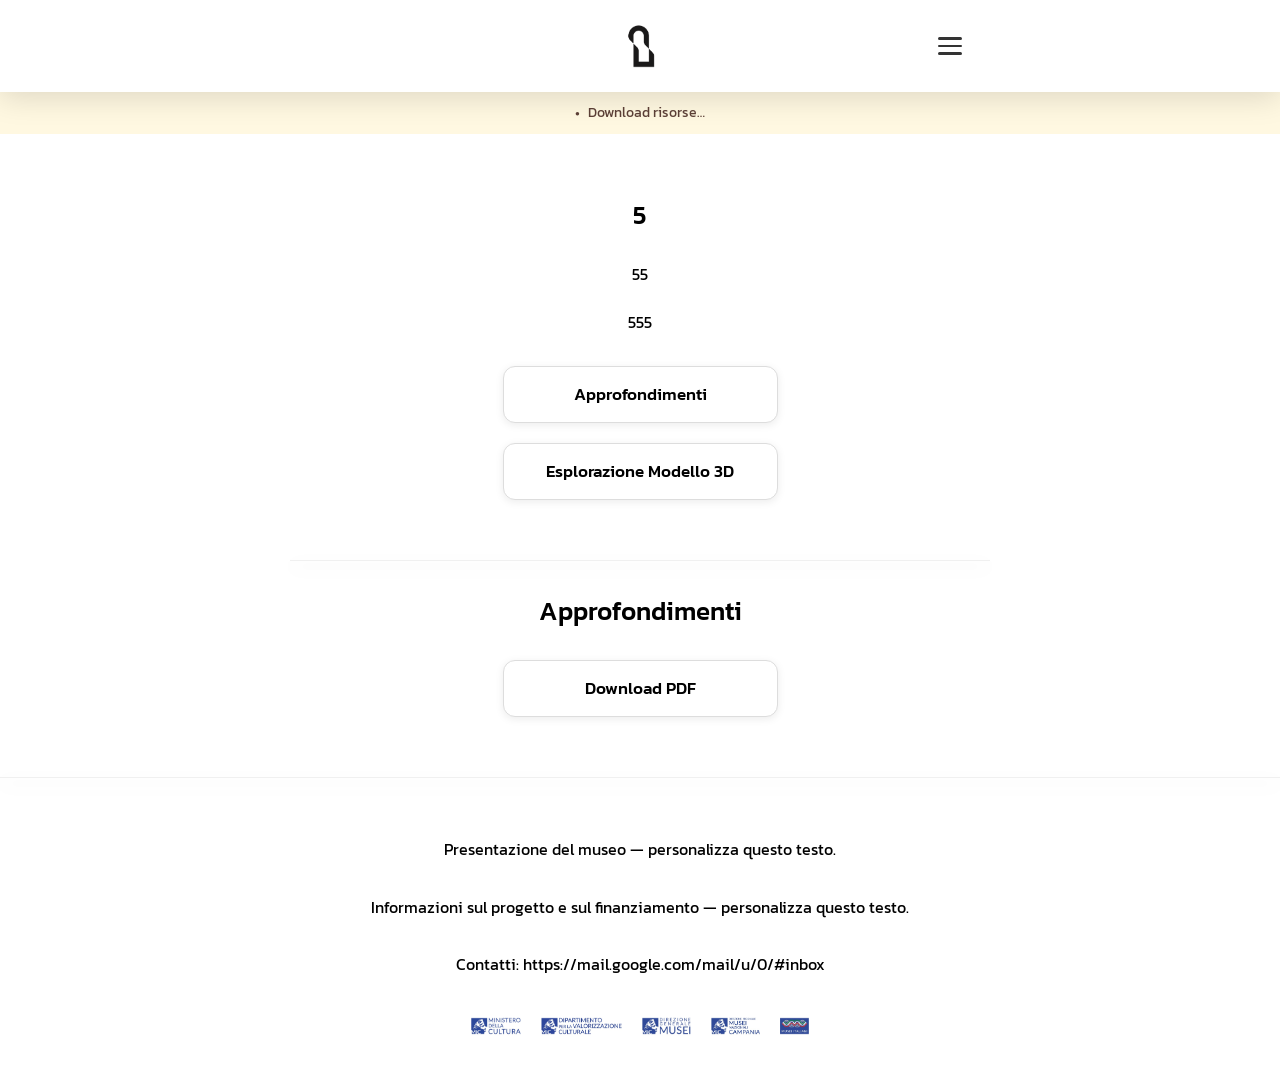
<file: piano-0/pannello-05/index.html>
<!DOCTYPE html>
<html lang="it">
<head><base href="../../">
  <meta charset="UTF-8" />
  <meta name="viewport" content="width=device-width, initial-scale=1.0, maximum-scale=1.0, user-scalable=no" />
  <title>test da zero — Genius Loci</title>
  <meta name="theme-color" content="#a41d0e" />
  <link rel="preconnect" href="https://fonts.googleapis.com" />
  <link rel="preconnect" href="https://fonts.gstatic.com" crossorigin />
  <link href="https://fonts.googleapis.com/css2?family=Kanit:wght@300;400;500;600;700&display=swap" rel="stylesheet" />
  <link rel="stylesheet" href="./css/style.css" />
<link rel="manifest" href="./manifest.webmanifest"><link rel="apple-touch-icon" href="./images/icon-192.png"></head>
<body data-room="pannello-05"><div class="cache-banner" id="cacheBanner" role="status" aria-live="polite"><span class="cache-icon">●</span><span id="cacheText">Download risorse…</span><button id="cacheRetry" hidden>Riprova</button></div>
  <header class="header layout-header" id="top"><div class="header-inner"><div class="header-branding align-center"><img src="./images/3ab4b9b3-a9c4-4017-8905-adec929c5855.png" alt="museum-logo" class="layout-logo" data-logo-height="48" style="height:48px"></div><button class="burger-btn" id="burgerBtn" aria-label="Open menu"><span></span><span></span><span></span></button></div></header>
  <div class="menu-overlay" id="menuOverlay">
</div>
  <nav class="burger-menu" id="burgerMenu" data-filter-location="true" data-filter-placeholder="Seleziona il piano">
<div class="menu-header">
<img src="./images/3ab4b9b3-a9c4-4017-8905-adec929c5855.png" alt="museum-logo" class="layout-logo" data-logo-height="48" style="height:48px">
<button class="menu-close" id="menuClose" aria-label="Close menu">&times;</button>
</div>
<ul class="menu-list" id="menuList">
</ul>
<ul class="menu-list"><li class="menu-divider" aria-hidden="true"></li><li><a class="menu-link" id="menuColophon" href="./colophon/">Colophon</a></li></ul></nav>
  <main class="main-content">
<section class="section room-section" id="roomSection">
<h2 class="room-title" id="roomTitle">
</h2>
<div id="roomTexts"></div>
<div class="room-buttons" id="roomButtons"></div>
</section>
<section class="section audio-section" id="audio-support" hidden>
<h2 class="section-title">Audio Support</h2><div id="roomAudio"></div>
</section>
<section class="section video-section" id="video" hidden>
<h2 class="section-title">Video</h2><div id="roomVideo"></div>
</section>
<section class="section pdf-section" id="approfondimenti" hidden>
<h2 class="section-title">Approfondimenti</h2><div id="roomPDF"></div>
</section>
</main>
  <footer class="footer layout-footer"><div class="layout-footer-block align-center type-text" style="--footer-block-gap:20px;--footer-after-gap:32px;--footer-block-size:var(--style-footerSize)"><p class="layout-footer-text">Presentazione del museo — personalizza questo testo.</p></div><div class="layout-footer-block align-center type-text" style="--footer-block-gap:20px;--footer-after-gap:32px;--footer-block-size:var(--style-footerSize)"><p class="layout-footer-text">Informazioni sul progetto e sul finanziamento — personalizza questo testo.</p></div><div class="layout-footer-block align-center type-text" style="--footer-block-gap:20px;--footer-after-gap:32px;--footer-block-size:var(--style-footerSize)"><p class="layout-footer-text">Contatti: https://mail.google.com/mail/u/0/#inbox</p></div><div class="layout-footer-block align-center type-logos" style="--footer-block-gap:20px;--footer-after-gap:32px;--footer-block-size:var(--style-footerSize)"><div class="footer-logo-row align-center"><span class="footer-logo-cell"><img src="./images/partner-1.png" alt="Partner 1" class="layout-logo" data-logo-height="32" style="height:32px"></span><span class="footer-logo-cell"><img src="./images/partner-2.png" alt="Partner 2" class="layout-logo" data-logo-height="32" style="height:32px"></span><span class="footer-logo-cell"><img src="./images/partner-3.png" alt="Partner 3" class="layout-logo" data-logo-height="32" style="height:32px"></span><span class="footer-logo-cell"><img src="./images/partner-4.png" alt="Partner 4" class="layout-logo" data-logo-height="32" style="height:32px"></span><span class="footer-logo-cell"><img src="./images/partner-5.png" alt="Partner 5" class="layout-logo" data-logo-height="32" style="height:32px"></span></div></div></footer>
  <button class="back-to-top" id="backToTop" aria-label="Back to top">
<svg width="24" height="24" viewBox="0 0 24 24" fill="none" stroke="currentColor" stroke-width="2.5" stroke-linecap="round" stroke-linejoin="round">
<polyline points="18 15 12 9 6 15">
</polyline>
</svg>
</button>
  <script src="./js/app.js">
</script>
</body>
</html>
</file>
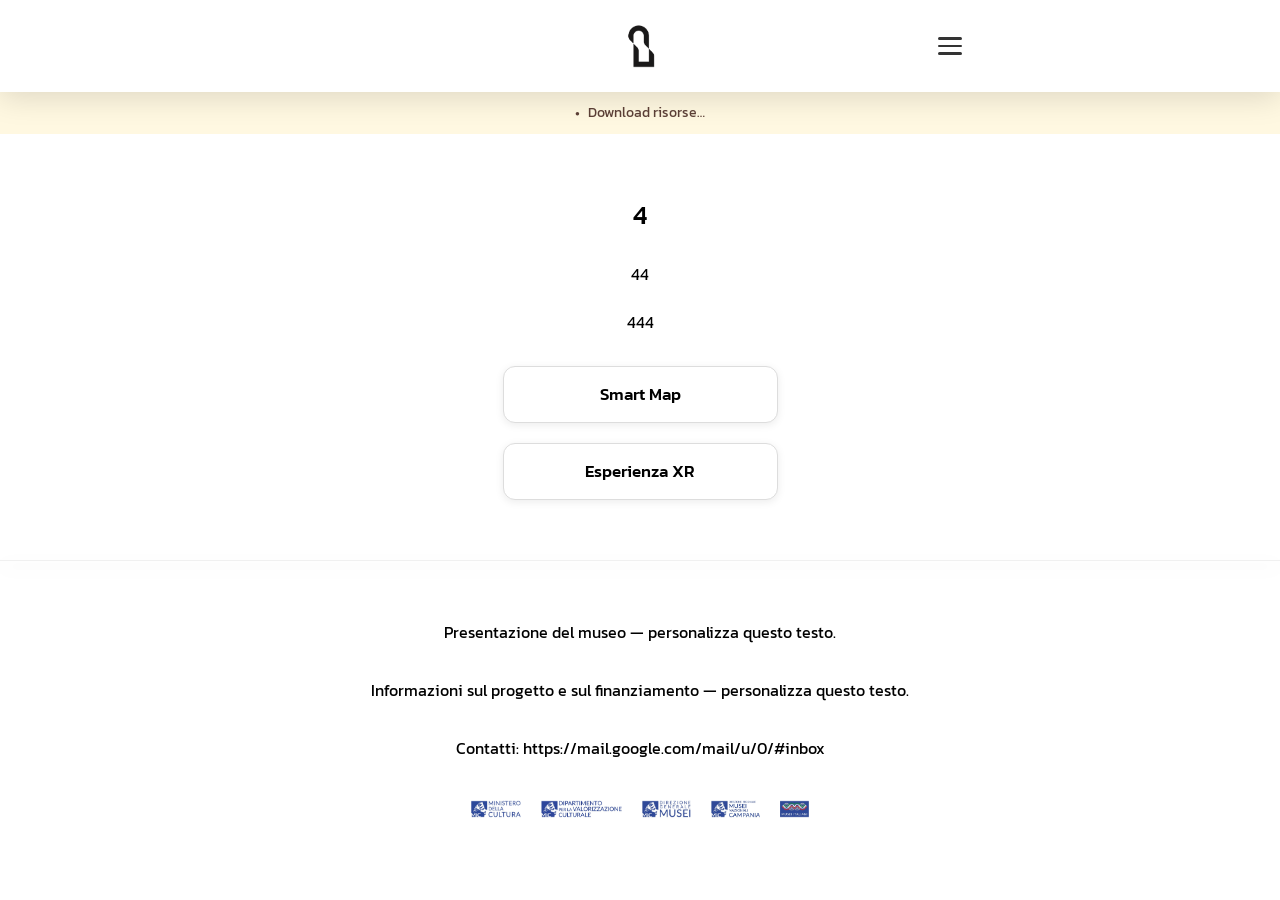
<file: piano-1/pannello-04/index.html>
<!DOCTYPE html>
<html lang="it">
<head><base href="../../">
  <meta charset="UTF-8" />
  <meta name="viewport" content="width=device-width, initial-scale=1.0, maximum-scale=1.0, user-scalable=no" />
  <title>test da zero — Genius Loci</title>
  <meta name="theme-color" content="#a41d0e" />
  <link rel="preconnect" href="https://fonts.googleapis.com" />
  <link rel="preconnect" href="https://fonts.gstatic.com" crossorigin />
  <link href="https://fonts.googleapis.com/css2?family=Kanit:wght@300;400;500;600;700&display=swap" rel="stylesheet" />
  <link rel="stylesheet" href="./css/style.css" />
<link rel="manifest" href="./manifest.webmanifest"><link rel="apple-touch-icon" href="./images/icon-192.png"></head>
<body data-room="pannello-04"><div class="cache-banner" id="cacheBanner" role="status" aria-live="polite"><span class="cache-icon">●</span><span id="cacheText">Download risorse…</span><button id="cacheRetry" hidden>Riprova</button></div>
  <header class="header layout-header" id="top"><div class="header-inner"><div class="header-branding align-center"><img src="./images/3ab4b9b3-a9c4-4017-8905-adec929c5855.png" alt="museum-logo" class="layout-logo" data-logo-height="48" style="height:48px"></div><button class="burger-btn" id="burgerBtn" aria-label="Open menu"><span></span><span></span><span></span></button></div></header>
  <div class="menu-overlay" id="menuOverlay">
</div>
  <nav class="burger-menu" id="burgerMenu" data-filter-location="true" data-filter-placeholder="Seleziona il piano">
<div class="menu-header">
<img src="./images/3ab4b9b3-a9c4-4017-8905-adec929c5855.png" alt="museum-logo" class="layout-logo" data-logo-height="48" style="height:48px">
<button class="menu-close" id="menuClose" aria-label="Close menu">&times;</button>
</div>
<ul class="menu-list" id="menuList">
</ul>
<ul class="menu-list"><li class="menu-divider" aria-hidden="true"></li><li><a class="menu-link" id="menuColophon" href="./colophon/">Colophon</a></li></ul></nav>
  <main class="main-content">
<section class="section room-section" id="roomSection">
<h2 class="room-title" id="roomTitle">
</h2>
<div id="roomTexts"></div>
<div class="room-buttons" id="roomButtons"></div>
</section>
<section class="section audio-section" id="audio-support" hidden>
<h2 class="section-title">Audio Support</h2><div id="roomAudio"></div>
</section>
<section class="section video-section" id="video" hidden>
<h2 class="section-title">Video</h2><div id="roomVideo"></div>
</section>
<section class="section pdf-section" id="approfondimenti" hidden>
<h2 class="section-title">Approfondimenti</h2><div id="roomPDF"></div>
</section>
</main>
  <footer class="footer layout-footer"><div class="layout-footer-block align-center type-text" style="--footer-block-gap:20px;--footer-after-gap:32px;--footer-block-size:var(--style-footerSize)"><p class="layout-footer-text">Presentazione del museo — personalizza questo testo.</p></div><div class="layout-footer-block align-center type-text" style="--footer-block-gap:20px;--footer-after-gap:32px;--footer-block-size:var(--style-footerSize)"><p class="layout-footer-text">Informazioni sul progetto e sul finanziamento — personalizza questo testo.</p></div><div class="layout-footer-block align-center type-text" style="--footer-block-gap:20px;--footer-after-gap:32px;--footer-block-size:var(--style-footerSize)"><p class="layout-footer-text">Contatti: https://mail.google.com/mail/u/0/#inbox</p></div><div class="layout-footer-block align-center type-logos" style="--footer-block-gap:20px;--footer-after-gap:32px;--footer-block-size:var(--style-footerSize)"><div class="footer-logo-row align-center"><span class="footer-logo-cell"><img src="./images/partner-1.png" alt="Partner 1" class="layout-logo" data-logo-height="32" style="height:32px"></span><span class="footer-logo-cell"><img src="./images/partner-2.png" alt="Partner 2" class="layout-logo" data-logo-height="32" style="height:32px"></span><span class="footer-logo-cell"><img src="./images/partner-3.png" alt="Partner 3" class="layout-logo" data-logo-height="32" style="height:32px"></span><span class="footer-logo-cell"><img src="./images/partner-4.png" alt="Partner 4" class="layout-logo" data-logo-height="32" style="height:32px"></span><span class="footer-logo-cell"><img src="./images/partner-5.png" alt="Partner 5" class="layout-logo" data-logo-height="32" style="height:32px"></span></div></div></footer>
  <button class="back-to-top" id="backToTop" aria-label="Back to top">
<svg width="24" height="24" viewBox="0 0 24 24" fill="none" stroke="currentColor" stroke-width="2.5" stroke-linecap="round" stroke-linejoin="round">
<polyline points="18 15 12 9 6 15">
</polyline>
</svg>
</button>
  <script src="./js/app.js">
</script>
</body>
</html>
</file>
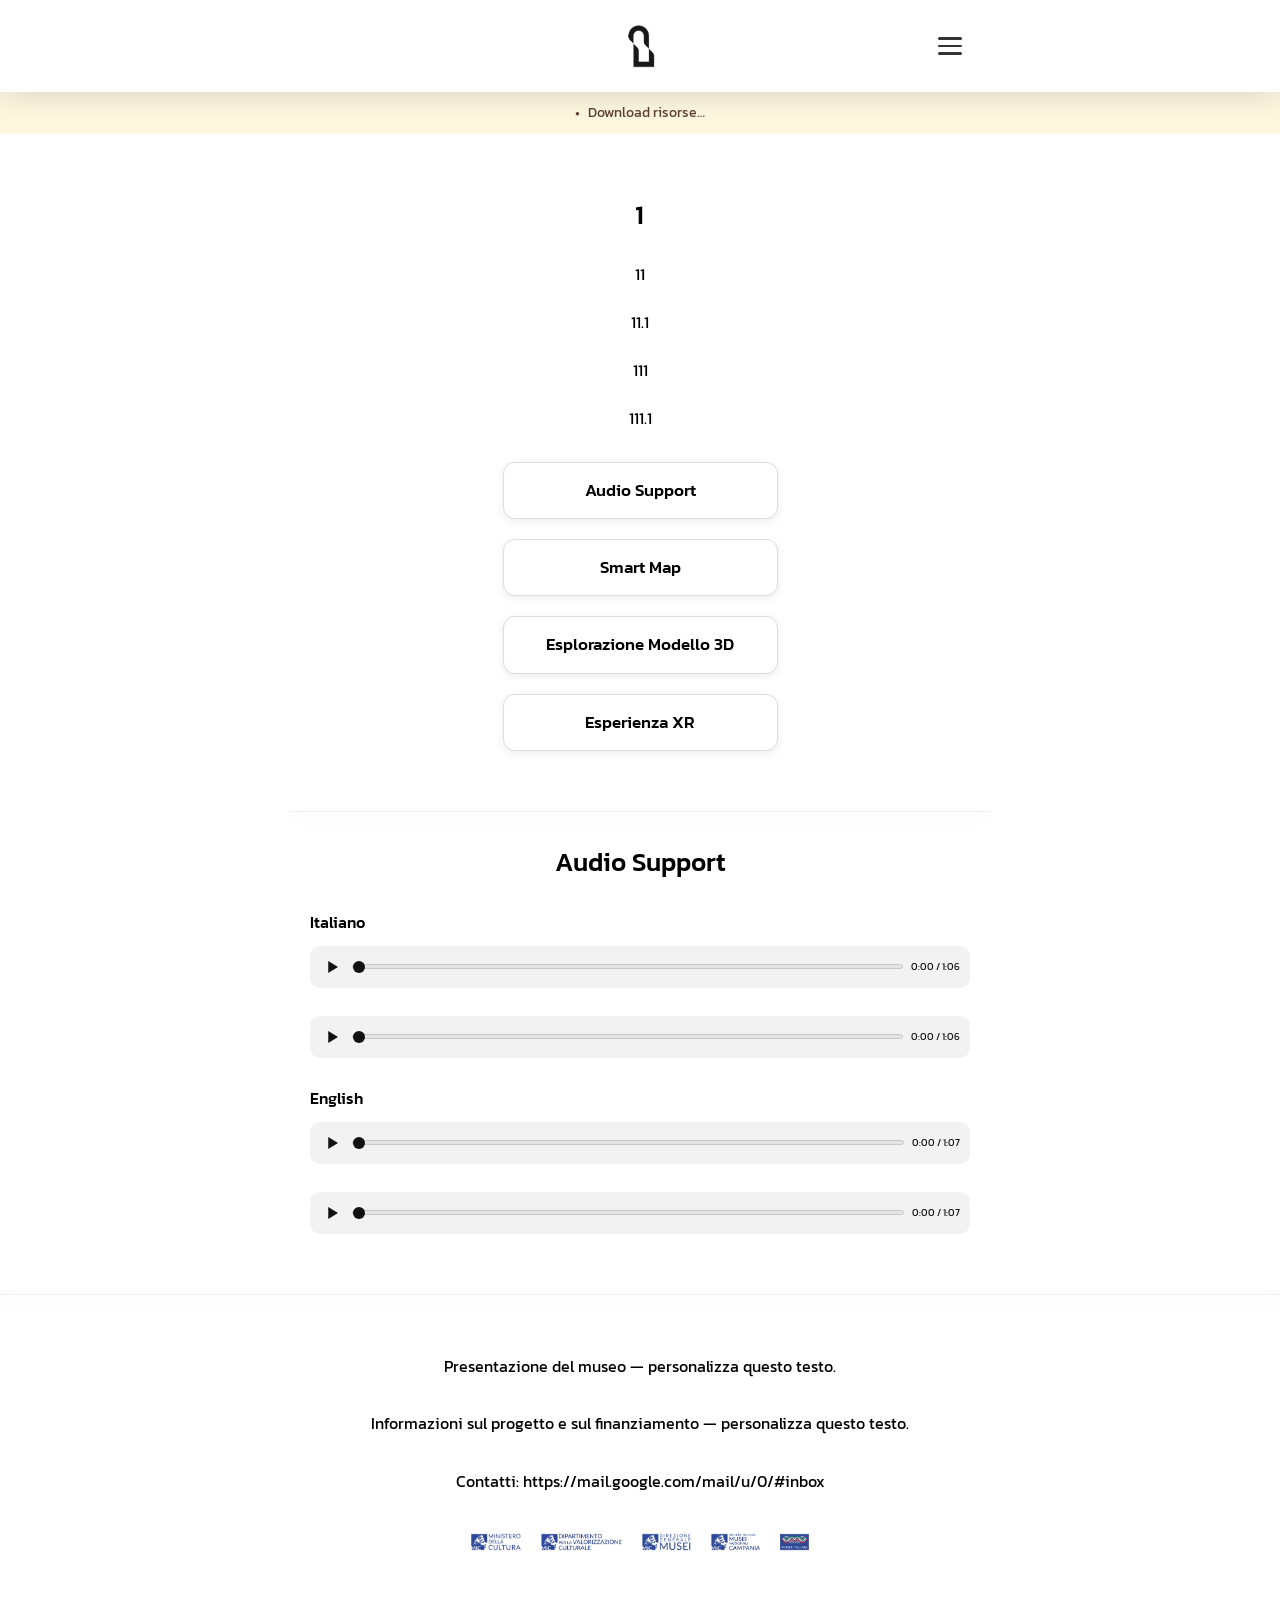
<file: wayfinding/pannello-01/index.html>
<!DOCTYPE html>
<html lang="it">
<head><base href="../../">
  <meta charset="UTF-8" />
  <meta name="viewport" content="width=device-width, initial-scale=1.0, maximum-scale=1.0, user-scalable=no" />
  <title>test da zero — Genius Loci</title>
  <meta name="theme-color" content="#a41d0e" />
  <link rel="preconnect" href="https://fonts.googleapis.com" />
  <link rel="preconnect" href="https://fonts.gstatic.com" crossorigin />
  <link href="https://fonts.googleapis.com/css2?family=Kanit:wght@300;400;500;600;700&display=swap" rel="stylesheet" />
  <link rel="stylesheet" href="./css/style.css" />
<link rel="manifest" href="./manifest.webmanifest"><link rel="apple-touch-icon" href="./images/icon-192.png"></head>
<body data-room="pannello-01"><div class="cache-banner" id="cacheBanner" role="status" aria-live="polite"><span class="cache-icon">●</span><span id="cacheText">Download risorse…</span><button id="cacheRetry" hidden>Riprova</button></div>
  <header class="header layout-header" id="top"><div class="header-inner"><div class="header-branding align-center"><img src="./images/3ab4b9b3-a9c4-4017-8905-adec929c5855.png" alt="museum-logo" class="layout-logo" data-logo-height="48" style="height:48px"></div><button class="burger-btn" id="burgerBtn" aria-label="Open menu"><span></span><span></span><span></span></button></div></header>
  <div class="menu-overlay" id="menuOverlay">
</div>
  <nav class="burger-menu" id="burgerMenu" data-filter-location="true" data-filter-placeholder="Seleziona il piano">
<div class="menu-header">
<img src="./images/3ab4b9b3-a9c4-4017-8905-adec929c5855.png" alt="museum-logo" class="layout-logo" data-logo-height="48" style="height:48px">
<button class="menu-close" id="menuClose" aria-label="Close menu">&times;</button>
</div>
<ul class="menu-list" id="menuList">
</ul>
<ul class="menu-list"><li class="menu-divider" aria-hidden="true"></li><li><a class="menu-link" id="menuColophon" href="./colophon/">Colophon</a></li></ul></nav>
  <main class="main-content">
<section class="section room-section" id="roomSection">
<h2 class="room-title" id="roomTitle">
</h2>
<div id="roomTexts"></div>
<div class="room-buttons" id="roomButtons"></div>
</section>
<section class="section audio-section" id="audio-support" hidden>
<h2 class="section-title">Audio Support</h2><div id="roomAudio"></div>
</section>
<section class="section video-section" id="video" hidden>
<h2 class="section-title">Video</h2><div id="roomVideo"></div>
</section>
<section class="section pdf-section" id="approfondimenti" hidden>
<h2 class="section-title">Approfondimenti</h2><div id="roomPDF"></div>
</section>
</main>
  <footer class="footer layout-footer"><div class="layout-footer-block align-center type-text" style="--footer-block-gap:20px;--footer-after-gap:32px;--footer-block-size:var(--style-footerSize)"><p class="layout-footer-text">Presentazione del museo — personalizza questo testo.</p></div><div class="layout-footer-block align-center type-text" style="--footer-block-gap:20px;--footer-after-gap:32px;--footer-block-size:var(--style-footerSize)"><p class="layout-footer-text">Informazioni sul progetto e sul finanziamento — personalizza questo testo.</p></div><div class="layout-footer-block align-center type-text" style="--footer-block-gap:20px;--footer-after-gap:32px;--footer-block-size:var(--style-footerSize)"><p class="layout-footer-text">Contatti: https://mail.google.com/mail/u/0/#inbox</p></div><div class="layout-footer-block align-center type-logos" style="--footer-block-gap:20px;--footer-after-gap:32px;--footer-block-size:var(--style-footerSize)"><div class="footer-logo-row align-center"><span class="footer-logo-cell"><img src="./images/partner-1.png" alt="Partner 1" class="layout-logo" data-logo-height="32" style="height:32px"></span><span class="footer-logo-cell"><img src="./images/partner-2.png" alt="Partner 2" class="layout-logo" data-logo-height="32" style="height:32px"></span><span class="footer-logo-cell"><img src="./images/partner-3.png" alt="Partner 3" class="layout-logo" data-logo-height="32" style="height:32px"></span><span class="footer-logo-cell"><img src="./images/partner-4.png" alt="Partner 4" class="layout-logo" data-logo-height="32" style="height:32px"></span><span class="footer-logo-cell"><img src="./images/partner-5.png" alt="Partner 5" class="layout-logo" data-logo-height="32" style="height:32px"></span></div></div></footer>
  <button class="back-to-top" id="backToTop" aria-label="Back to top">
<svg width="24" height="24" viewBox="0 0 24 24" fill="none" stroke="currentColor" stroke-width="2.5" stroke-linecap="round" stroke-linejoin="round">
<polyline points="18 15 12 9 6 15">
</polyline>
</svg>
</button>
  <script src="./js/app.js">
</script>
</body>
</html>
</file>
<file: css/style.css>
/* Museum Guide — Genius Loci */
:root {
  --color-primary:#a41d0e;
  --color-primary-light:#c23b2c;
  --color-text:#333;
  --color-text-light:#999;
  --color-bg:#fff;
  --color-overlay:rgba(0,0,0,.5);
  --header-height:92px;
  --font-family:'Kanit',sans-serif
}

*,*::before,*::after {
  box-sizing:border-box;
  margin:0;
  padding:0
}

html {
  scroll-behavior:smooth;
  -webkit-text-size-adjust:100%
}

body {
  font-family:var(--font-family);
  font-weight:400;
  color:var(--color-text);
  background-color:var(--color-bg);
  line-height:1.6;
  overflow-x:hidden;
  padding-top:var(--header-height)
}

img {
  max-width:100%;
  height:auto;
  display:block
}

a {
  text-decoration:none;
  color:inherit
}

button {
  font-family:var(--font-family);
  cursor:pointer;
  border:none;
  background:none
}

.header {
  position:fixed;
  top:0;
  left:0;
  right:0;
  z-index:100;
  background:var(--color-bg);
  box-shadow:0 6px 30px rgba(0,0,0,.13);
  height:var(--header-height)
}

.header-inner {
  display:flex;
  align-items:center;
  justify-content:space-between;
  height:100%;
  padding:0 20px;
  max-width:700px;
  margin:0 auto
}

.logo-museum {
  height:52px;
  width:auto
}

.logo-genius {
  height:48px;
  width:auto
}

.header-logo-center {
  position:absolute;
  left:50%;
  transform:translateX(-50%)
}

.burger-btn {
  display:flex;
  flex-direction:column;
  justify-content:center;
  gap:5px;
  width:32px;
  height:32px;
  padding:4px
}

.burger-btn span {
  display:block;
  width:100%;
  height:2.5px;
  background-color:var(--color-text);
  border-radius:2px;
  transition:all .3s ease
}

.menu-overlay {
  position:fixed;
  inset:0;
  background:var(--color-overlay);
  z-index:200;
  opacity:0;
  pointer-events:none;
  transition:opacity .3s ease
}

.menu-overlay.active {
  opacity:1;
  pointer-events:auto
}

.burger-menu {
  position:fixed;
  top:0;
  right:0;
  bottom:0;
  width:80%;
  max-width:320px;
  background:var(--color-bg);
  z-index:300;
  transform:translateX(100%);
  transition:transform .3s ease;
  overflow-y:auto;
  -webkit-overflow-scrolling:touch;
  padding:24px 24px 40px
}

.burger-menu.active {
  transform:translateX(0)
}

.menu-header {
  display:flex;
  align-items:center;
  justify-content:center;
  position:relative;
  margin-bottom:32px
}

.menu-logo {
  height:48px;
  width:auto
}

.menu-close {
  position:absolute;
  right:0;
  font-size:32px;
  line-height:1;
  color:var(--color-text);
  padding:4px
}

.menu-list {
  list-style:none
}

.menu-list li {
  margin-bottom:4px
}

.menu-link {
  display:block;
  padding:10px 0;
  font-weight:500;
  font-size:14px;
  letter-spacing:.5px;
  color:var(--color-text);
  transition:color .2s ease;
  white-space:nowrap;
  overflow:hidden;
  text-overflow:ellipsis
}

.menu-link:active {
  color:var(--color-primary)
}

.menu-divider {
  height:1px;
  background:#e0e0e0;
  margin:12px 0
}

.menu-group-title {
  padding:12px 0 4px;
  font-weight:600;
  font-size:12px;
  letter-spacing:1px;
  color:var(--color-primary);
  text-transform:uppercase
}

.main-content {
  max-width:700px;
  margin:0 auto
}

.section {
  padding:60px 20px
}

.section-divider {
  height:0;
  border:none;
  border-top:1px solid #f0f0f0;
  box-shadow:0 6px 18px rgba(0,0,0,.18);
  margin:0
}

.room-title {
  font-size:26px;
  font-weight:500;
  text-align:center;
  margin-bottom:24px;
  letter-spacing:.3px
}

.section-title {
  font-size:26px;
  font-weight:500;
  text-align:center;
  margin-bottom:28px
}

.expandable {
  margin-bottom:16px
}

.expandable-preview {
  display:block
}

.expandable-full {
  display:none
}

.expandable.open .expandable-preview {
  display:none
}

.expandable.open .expandable-full {
  display:block
}

.expandable-teaser {
  font-size:16px;
  font-weight:400;
  color:var(--color-text);
  line-height:1.6;
  text-align:center
}

.expandable-full p {
  font-size:16px;
  font-weight:400;
  color:var(--color-text);
  line-height:1.7;
  margin-bottom:12px;
  text-align:center
}

.expandable-full p:last-child {
  margin-bottom:0
}

.expandable-toggle {
  display:block;
  width:100%;
  font-size:16px;
  font-weight:400;
  color:#b0b0b0;
  padding:6px 0;
  background:none;
  border:none;
  text-align:center;
  transition:color .2s ease
}

.expandable-toggle:active {
  color:var(--color-text-light)
}

.btn {
  display:block;
  width:fit-content;
  margin:0 auto;
  padding:14px 36px;
  font-family:var(--font-family);
  font-size:20px;
  font-weight:500;
  text-align:center;
  border-radius:12px;
  transition:all .2s ease
}

.btn-audio-support,.btn-smart-map {
  background:var(--color-bg);
  color:var(--color-text);
  border:1px solid #e0e0e0;
  box-shadow:0 2px 8px rgba(0,0,0,.08)
}

.btn-audio-support:active,.btn-smart-map:active {
  background:var(--color-primary);
  color:#fff;
  border-color:var(--color-primary);
  box-shadow:0 2px 12px rgba(0,0,0,.2)
}

.room-buttons {
  display:flex;
  flex-direction:column;
  align-items:center;
  gap:20px;
  margin-top:30px
}

.room-buttons .btn {
  width:220px
}

.audio-section {
  padding:60px 20px
}

.audio-block {
  margin-bottom:28px
}

.audio-lang {
  font-size:16px;
  font-weight:500;
  margin-bottom:10px
}

.audio-player {
  width:100%;
  height:44px;
  border-radius:8px
}

audio::-webkit-media-controls-panel {
  background:#f5f5f5
}

.footer {
  padding:60px 20px 20px;
  text-align:center
}

.footer-text {
  font-size:16px;
  font-weight:500;
  line-height:1.7;
  color:var(--color-text);
  margin-bottom:45px
}

.footer-logo {
  margin-bottom:75px;
  display:flex;
  justify-content:center
}

.footer-logo .logo-genius {
  height:34px
}

.footer-partners {
  display:flex;
  align-items:center;
  justify-content:space-between;
  flex-wrap:nowrap;
  padding:0 20px;
  margin-bottom:20px
}

.partner-logo {
  height:26px;
  width:auto;
  object-fit:contain;
  flex-shrink:1;
  min-width:0
}

.back-to-top {
  position:fixed;
  bottom:24px;
  right:20px;
  width:48px;
  height:48px;
  border-radius:50%;
  background:rgba(158,158,158,.6);
  color:#fff;
  display:flex;
  align-items:center;
  justify-content:center;
  box-shadow:0 2px 8px rgba(0,0,0,.15);
  z-index:50;
  opacity:0;
  pointer-events:none;
  transition:opacity .3s ease
}

.back-to-top.visible {
  opacity:1;
  pointer-events:auto
}

.back-to-top:active {
  background:rgba(158,158,158,.85)
}

::-webkit-scrollbar {
  width:4px
}

::-webkit-scrollbar-track {
  background:transparent
}

::-webkit-scrollbar-thumb {
  background:#ccc;
  border-radius:4px
}


.cache-banner {
  display:flex;
  align-items:center;
  justify-content:center;
  gap:8px;
  padding:10px 16px;
  background:#fff8e1;
  font-size:14px;
  color:#5d4037;
  transition:all .4s
}

.cache-banner.ready {
  background:#e8f5e9;
  color:#2e7d32
}

.cache-banner.hidden {
  display:none
}

.cache-icon {
  font-size:8px;
  animation:pulse 1.5s infinite
}

.cache-banner.ready .cache-icon {
  animation:none
}

.cache-banner button {
  padding:6px;
  text-decoration:underline
}

.cache-banner button[hidden] {
  display:none
}

@keyframes pulse {
  50% {
  opacity:.3
}


}

.video-player {
  width:100%;
  max-height:480px
}



[hidden] { display: none !important; }

.layout-header { height: auto; min-height: 92px; }
.layout-header .header-inner { height: auto; min-height: 92px; gap: 18px; padding-top: 16px; padding-bottom: 16px; }
.header-branding { flex: 1; min-width: 0; display: flex; flex-wrap: wrap; gap: 16px; align-items: center; }
.layout-logo { width: auto; max-width: 100%; object-fit: contain; }
.header-branding a { display: block; max-width: 100%; }
.layout-header .burger-btn { flex-shrink: 0; }
.align-left { justify-content: flex-start; text-align: left; }
.align-center { justify-content: center; text-align: center; }
.layout-footer-block { display: flex; flex-wrap: wrap; align-items: center; gap: 20px; margin-bottom: 32px; }
.layout-footer-block:last-child { margin-bottom: 0; }
.layout-footer-text { width: 100%; overflow-wrap: anywhere; }
.layout-footer-block.type-links a { text-decoration: underline; overflow-wrap: anywhere; }

.header-branding.align-center { padding-left: 50px; }

/* One shared structure. Only visible content participates in spacing. */
.main-content { display:flex; flex-direction:column; gap:var(--space-sections); padding-top:var(--space-headerMain); }
.section, .audio-section { padding:0 20px; scroll-margin-top:calc(var(--header-height) + 8px); }
.room-section { display:flex; flex-direction:column; }
.room-title { margin-bottom:0; }
#roomTexts { margin-top:var(--space-titleText); display:flex; flex-direction:column; gap:var(--space-textLanguages); }
.expandable { margin-bottom:0; }
.expandable-full p { margin-bottom:var(--space-textParagraphs); }
.expandable-full p:last-child { margin-bottom:0; }
.expandable-toggle { padding:0; margin-top:var(--space-textToggle); }
.room-buttons { margin-top:var(--space-textButtons); gap:var(--space-buttons); }
.room-title + #roomTexts[hidden] + .room-buttons { margin-top:var(--space-titleText); }
#audio-support .section-title { margin-bottom:var(--space-audioTitle); }
#roomAudio { display:flex; flex-direction:column; gap:var(--space-audioLanguages); }
.audio-block { margin-bottom:0; }
.audio-lang { margin-bottom:var(--space-audioLabel); }
#video .section-title { margin-bottom:var(--space-videoTitle); }
#roomVideo { display:flex; flex-direction:column; gap:var(--space-videos); }
#approfondimenti .section-title { margin-bottom:var(--space-pdfTitle); }
#roomPDF { display:flex; flex-direction:column; gap:var(--space-pdfs); }
.btn-guide { background:var(--color-bg); color:var(--color-text); border:1px solid #e0e0e0; box-shadow:0 2px 8px rgba(0,0,0,.08); }
.btn-guide:active { background:var(--color-primary); color:white; }
.footer { padding-top:var(--space-footer); }
.layout-footer-block { margin-bottom:var(--space-footerBlocks); gap:var(--space-footerElements); }

/* Preserve the museum divider between visible sections, without empty separators. */
.main-content > .section { position:relative; }
.main-content > .section.has-divider::before {
  content:''; position:absolute; left:0; right:0;
  top:calc(var(--space-sections) / -2);
  border-top:1px solid #f0f0f0;
  box-shadow:0 6px 18px rgba(0,0,0,.18);
}
.layout-footer { position:relative; }
.layout-footer::before {
  content:''; position:absolute; top:0; left:0; right:0;
  border-top:1px solid #f0f0f0;
  box-shadow:0 6px 18px rgba(0,0,0,.18);
}
/* Each separator has its own independent space before and after it. */
.main-content { gap:0; }
.room-section { padding-top:var(--space-mainTop); }
#audio-support { --divider-before:var(--space-audioBefore); --divider-after:var(--space-audioTop); }
#video { --divider-before:var(--space-videoBefore); --divider-after:var(--space-videoTop); }
#approfondimenti { --divider-before:var(--space-pdfBefore); --divider-after:var(--space-pdfTop); }
.main-content > .section:not(.room-section) { padding-top:var(--divider-after); }
.main-content > .section.has-divider { margin-top:var(--divider-before); }
.main-content > .section.has-divider::before { top:0; }
.layout-footer { margin-top:var(--space-footerBefore); }
.expandable-toggle, .expandable-toggle:active { color:var(--read-more-color); }
.room-title { font-size:var(--style-titleSize); color:var(--style-titleColor); text-align:var(--style-titleAlign); }
.expandable-teaser,.expandable-full p { font-size:var(--style-textSize); color:var(--style-textColor); text-align:var(--style-textAlign); }
.btn,.room-buttons .btn { width:var(--style-buttonWidth); max-width:100%; font-size:var(--style-buttonSize); color:var(--style-buttonColor); background:var(--style-buttonBg); border:var(--style-buttonBorder) solid var(--style-buttonBorderColor); border-radius:var(--style-buttonRadius); box-shadow:var(--style-buttonShadow); }
.audio-lang { font-size:var(--style-audioLangSize); color:var(--style-audioLangColor); text-align:var(--style-audioAlign); }
#audio-support .section-title { font-size:var(--style-audioTitleSize); color:var(--style-audioTitleColor); }
#video .section-title { font-size:var(--style-videoTitleSize); color:var(--style-videoTitleColor); }
#approfondimenti .section-title { font-size:var(--style-pdfTitleSize); color:var(--style-pdfTitleColor); }
.layout-footer-text,.layout-footer-block a { font-size:var(--style-footerSize); color:var(--style-footerColor); }
.expandable-teaser,.expandable-full p { line-height:var(--style-textLineHeight); }
.btn { padding:var(--space-buttonPaddingY) var(--space-buttonPaddingX); }

.room-image{width:min(100%,var(--style-imageWidth));height:var(--style-imageHeight);object-fit:var(--style-imageFit);align-self:var(--style-imageAlign);display:block}

.menu-location-filter{width:100%;padding:10px;border:1px solid #ddd;border-radius:8px;font:inherit;background:#fff;color:#333}.menu-list li[hidden]{display:none}

/* Museum typography and interaction states follow the theme. */
.room-title,.section-title,.audio-lang,.expandable,.layout-footer-text,.layout-footer-block,.expandable-toggle{color:#000}
.btn,.room-buttons .btn{background:#fff;color:#000;border-color:#ddd}
@media(hover:hover){.btn:hover,.room-buttons .btn:hover{background:var(--color-primary);color:#fff}}
.btn:active,.btn:focus-visible,.room-buttons .btn:active,.room-buttons .btn:focus-visible{background:var(--color-primary);color:#fff}
.menu-location-filter{margin-top:30px;margin-bottom:18px;padding:12px 38px 12px 14px;border:1px solid #d9dedb;border-radius:10px;box-shadow:0 3px 12px #00000008;font-size:15px;cursor:pointer;outline-offset:3px}
.menu-divider{margin-bottom:0}.burger-menu{transition:transform .3s ease}
.scroll-reveal{opacity:0;transform:translateY(14px);transition:opacity .5s ease,transform .5s ease}.scroll-reveal.is-visible{opacity:1;transform:translateY(0)}
@media(prefers-reduced-motion:reduce){.scroll-reveal{opacity:1;transform:none}.burger-menu,.menu-overlay{transition:none}}

.layout-footer{padding-bottom:var(--space-footerBottom)}.layout-footer-block a{color:#000}

/* Section edges meet at a divider: bottom distance + next top distance. */
.main-content{padding-bottom:0}.room-section{padding-top:var(--space-mainTop);padding-bottom:var(--space-mainBottom)}
#audio-support{padding-top:var(--space-audioTop);padding-bottom:var(--space-audioBottom)}
#video{padding-top:var(--space-videoTop);padding-bottom:var(--space-videoBottom)}
#approfondimenti{padding-top:var(--space-pdfTop);padding-bottom:var(--space-pdfBottom)}
.main-content>.section.has-divider,.layout-footer{margin-top:0}.main-content>.section.has-divider::before{top:0}
.room-image{margin-top:var(--space-imageBefore);margin-bottom:var(--space-imageAfter)}
.expandable-toggle,.expandable-toggle:active{color:var(--read-more-color);display:block;margin-inline:0;width:auto;background:none;border:0}
.expandable-toggle{margin-left:var(--read-more-left,auto);margin-right:var(--read-more-right,auto)}
.layout-footer-text,.layout-footer-block.type-links{font-size:var(--footer-block-size,var(--style-footerSize))}.layout-footer-block.type-links a{font-size:inherit}

.header-inner{padding-left:var(--space-headerLeft);padding-right:var(--space-headerRight)}
.room-section{padding-left:var(--space-mainLeft);padding-right:var(--space-mainRight)}
#audio-support{padding-left:var(--space-audioLeft);padding-right:var(--space-audioRight)}
#video{padding-left:var(--space-videoLeft);padding-right:var(--space-videoRight)}
#approfondimenti{padding-left:var(--space-pdfLeft);padding-right:var(--space-pdfRight)}
.layout-footer{padding-left:var(--space-footerLeft);padding-right:var(--space-footerRight)}
.align-right{justify-content:flex-end;text-align:right}
.expandable-teaser,.expandable-full{padding-left:var(--space-textLeft);padding-right:var(--space-textRight)}
.expandable-toggle{width:fit-content;max-width:calc(100% - var(--space-readMoreLeft) - var(--space-readMoreRight));margin-left:var(--read-more-left);margin-right:var(--read-more-right)}
.room-image{max-width:calc(100% - var(--space-imageLeft) - var(--space-imageRight));margin-left:var(--space-imageLeft);margin-right:var(--space-imageRight)}
.room-buttons{padding-left:var(--space-buttonsLeft);padding-right:var(--space-buttonsRight);align-items:var(--style-buttonAlign)}.room-buttons .btn{margin-left:0;margin-right:0}
.room-title[hidden]+#roomTexts{margin-top:0}.room-title[hidden]+#roomTexts[hidden]+.room-buttons{margin-top:0}
.expandable-teaser,.expandable-full p,#audio-support .section-title,#video .section-title,#approfondimenti .section-title{color:#000}

.video-player{display:block;width:100%;height:auto;max-height:none;aspect-ratio:16/9;object-fit:contain;background:#000;align-self:flex-start}.cache-banner{overflow-wrap:anywhere}

.layout-footer-block{gap:var(--footer-block-gap,var(--space-footerElements));margin-bottom:var(--footer-after-gap,var(--space-footerBlocks))}.layout-footer-block:last-child{margin-bottom:0}.footer-logo-row{display:flex;flex-wrap:nowrap;align-items:center;gap:var(--footer-block-gap,var(--space-footerElements));width:100%;min-width:0}.footer-logo-cell{display:flex;min-width:0;flex:0 1 auto;align-items:center;justify-content:center}.footer-logo-cell a{display:flex;min-width:0}.footer-logo-cell img{max-width:100%;object-fit:contain}
.cache-banner{display:flex;align-items:center;gap:8px;white-space:nowrap;overflow-wrap:normal;max-width:calc(100vw - 24px)}#cacheText{min-width:0;overflow:hidden;text-overflow:ellipsis;white-space:nowrap}.cache-banner .cache-icon,.cache-banner button{flex-shrink:0}
.cache-banner{width:100%;max-width:none;box-sizing:border-box}
/* Avoid content clipping on narrow screens and long unbroken text. */
.room-title,.section-title,.audio-lang,.expandable-teaser,.expandable-full,.btn-guide,.layout-footer-text,.layout-footer-block a{overflow-wrap:anywhere;min-width:0}.main-content,.room-section,#roomTexts,#roomAudio,#roomVideo,#roomPDF{min-width:0}.audio-player{display:block;min-width:0;max-width:100%}.burger-menu{max-height:100dvh;padding-top:max(24px,env(safe-area-inset-top));padding-bottom:max(40px,env(safe-area-inset-bottom))}

/* Shared controls keep audio and video consistent across mobile browsers. */
.media-player{width:100%;min-width:0;border-radius:10px;overflow:hidden;background:var(--audio-player-color,#f5f5f5);color:var(--player-ink,#111)}
.media-player-video{background:var(--video-player-color,#f5f5f5)}
.media-player-audio>audio{display:none}
.media-player-video>video{display:block;width:100%;height:auto;max-height:80dvh;object-fit:contain;background:#000;border-radius:0}
.media-controls{display:flex;align-items:center;gap:8px;padding:8px;min-width:0;box-sizing:border-box}
.media-action{flex:0 0 36px;width:36px;height:36px;min-width:0;padding:0;border:0;border-radius:6px;background:transparent;color:inherit;font:inherit;font-size:20px;cursor:pointer}
.media-action:hover{background:color-mix(in srgb,currentColor 12%,transparent)}
.media-action:focus-visible,.media-seek:focus-visible{outline:2px solid currentColor;outline-offset:2px}
.media-seek{flex:1 1 0;width:0;min-width:24px;height:24px;margin:0;accent-color:var(--player-ink,#111);cursor:pointer}
.media-time{flex:0 0 auto;font-size:12px;font-variant-numeric:tabular-nums;white-space:nowrap}
.media-error{margin:0;padding:0 12px 10px;font-size:13px;overflow-wrap:anywhere}
.media-error:empty{display:none}
@media(max-width:360px){.media-controls{gap:4px;padding:6px}.media-action{flex-basis:32px;width:32px;height:36px}.media-time{font-size:11px}}
.expandable-teaser{overflow:hidden}
.expandable-teaser p{margin:0 0 var(--space-textParagraphs);font:inherit;color:inherit;text-align:inherit;line-height:inherit}
.expandable-teaser p:last-child{margin-bottom:0}
.expandable-toggle[hidden]{display:none}

/* Explicit tracks and SVG icons avoid platform-specific native player graphics. */
.media-controls{gap:8px;padding:6px 10px;min-height:42px}
.media-action{flex-basis:24px;width:24px;height:30px;border-radius:4px;display:grid;place-items:center}
.media-action svg{display:block;width:18px;height:18px;fill:currentColor}
.media-seek{appearance:none;-webkit-appearance:none;background:transparent;height:24px;padding:0;border:0;border-radius:0}
.media-seek::-webkit-slider-runnable-track{height:5px;background:#e4e4e4;border:1px solid #c9c9c9;border-radius:4px}
.media-seek::-webkit-slider-thumb{-webkit-appearance:none;width:12px;height:12px;margin-top:-4.5px;border:0;border-radius:50%;background:var(--player-ink,#111)}
.media-seek::-moz-range-track{height:3px;background:#e4e4e4;border:1px solid #c9c9c9;border-radius:4px}
.media-seek::-moz-range-thumb{width:12px;height:12px;border:0;border-radius:50%;background:var(--player-ink,#111)}
.media-time{font-size:10px;line-height:1.2}
@media(max-width:360px){.media-controls{gap:8px;padding:6px 10px}.media-action{flex-basis:24px;width:24px;height:30px}.media-time{font-size:10px}}

:root{--space-headerLeft:24px;--space-headerRight:24px;--space-mainLeft:20px;--space-mainRight:20px;--space-textLeft:0px;--space-textRight:0px;--space-readMoreLeft:0px;--space-readMoreRight:0px;--space-imageLeft:0px;--space-imageRight:0px;--space-buttonsLeft:0px;--space-buttonsRight:0px;--space-audioLeft:20px;--space-audioRight:20px;--space-videoLeft:20px;--space-videoRight:20px;--space-pdfLeft:20px;--space-pdfRight:20px;--space-footerLeft:20px;--space-footerRight:20px;--space-mainTop:0px;--space-mainBottom:60px;--space-imageBefore:20px;--space-imageAfter:20px;--space-audioBefore:30px;--space-audioTop:30px;--space-audioBottom:60px;--space-videoBefore:30px;--space-videoTop:30px;--space-videoBottom:60px;--space-pdfBefore:30px;--space-pdfTop:30px;--space-pdfBottom:60px;--space-footerBefore:30px;--space-buttonPaddingY:14px;--space-buttonPaddingX:36px;--space-headerMain:60px;--space-titleText:24px;--space-textLanguages:20px;--space-textParagraphs:12px;--space-textToggle:6px;--space-textButtons:30px;--space-buttons:20px;--space-sections:60px;--space-audioTitle:28px;--space-audioLabel:10px;--space-audioLanguages:28px;--space-videoTitle:28px;--space-videos:28px;--space-pdfTitle:28px;--space-pdfs:20px;--space-footer:60px;--space-footerBottom:40px;--space-footerBlocks:32px;--space-footerElements:20px}:root{--style-readMoreAlign:center;--style-imageWidth:200px;--style-imageFit:contain;--style-textAlign:center;--style-textSize:16px;--style-textColor:#333333;--style-textLineHeight:28px;--style-titleAlign:center;--style-titleSize:26px;--style-titleColor:#333333;--style-buttonWidth:275px;--style-buttonSize:17px;--style-buttonColor:#333333;--style-buttonBg:#ffffff;--style-buttonRadius:12px;--style-buttonBorder:1px;--style-buttonBorderColor:#e0e0e0;--style-audioAlign:left;--style-audioTitleSize:26px;--style-audioTitleColor:#333333;--style-audioLangSize:16px;--style-audioLangColor:#333333;--style-videoTitleSize:26px;--style-videoTitleColor:#333333;--style-pdfTitleSize:26px;--style-pdfTitleColor:#333333;--style-footerSize:16px;--style-footerColor:#333333;--style-imageHeight:auto;--style-imageAlign:center;--style-buttonAlign:center;--font-family:'Kanit',sans-serif;--style-buttonShadow:0 2px 8px rgba(0,0,0,.08)}
:root{--audio-player-color:#f2f2f2;--video-player-color:#f5f5f5;--read-more-color:#b0b0b0;--read-more-left:auto;--read-more-right:auto}
</file>
